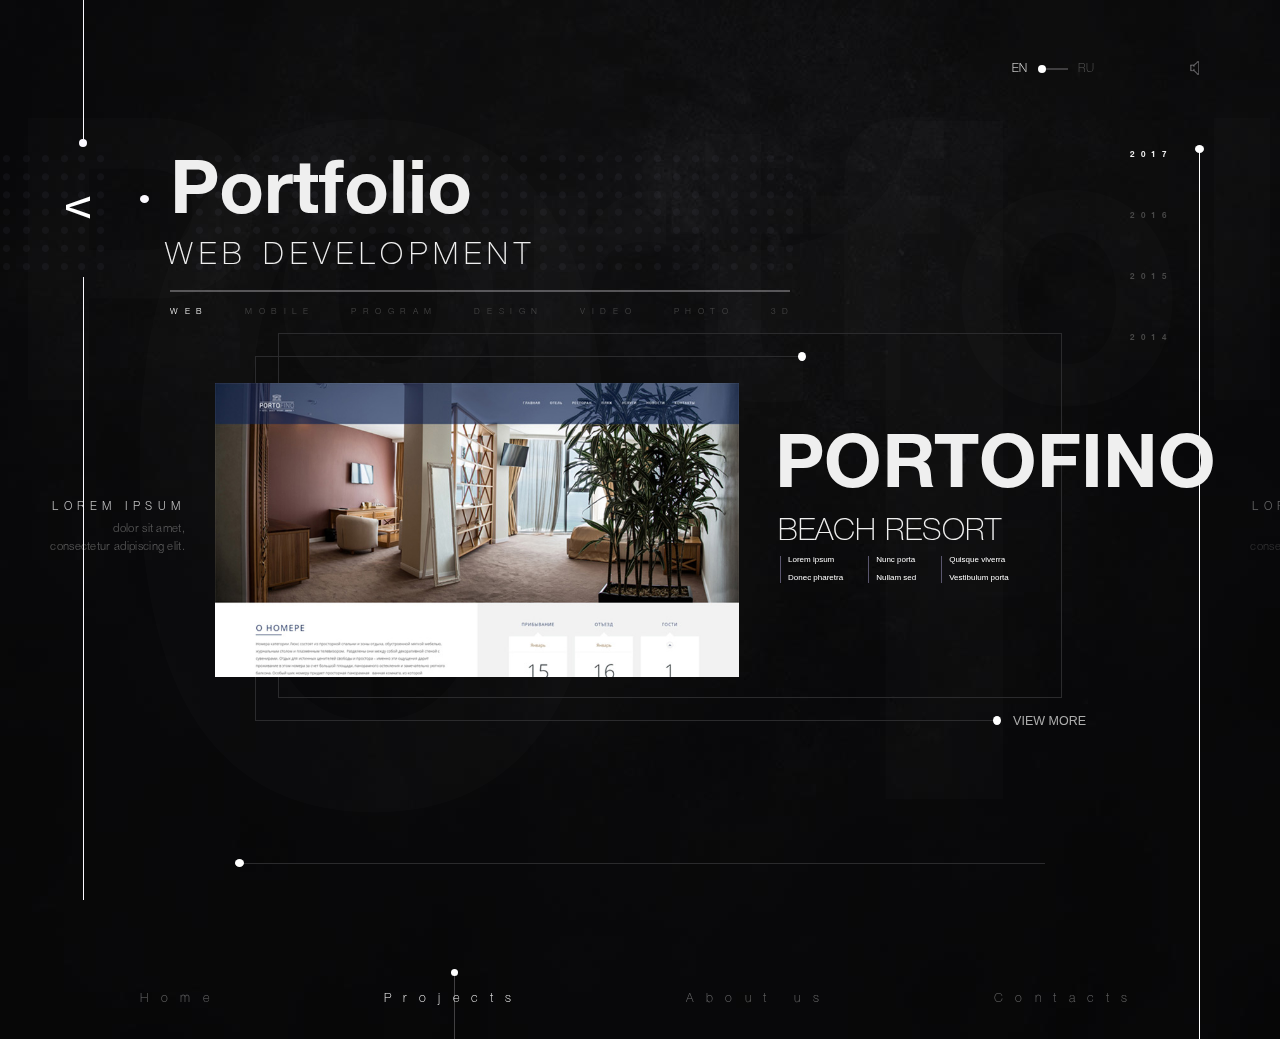
<file: index.html>
<!DOCTYPE html>
<html lang="ru">
  <head>
    <meta charset="utf-8">
    <title>Portofino
    </title>
  <link href="./css/common.css" rel="stylesheet"><link href="./css/index.css" rel="stylesheet"></head>
  <body class="page-index">
    <div class="wrapper">
<div class="portfolio">Portfolio</div>
<div class="back">
  <div class="back__line-top"></div>
  <div class="back__line-bottom"></div><a class="back__arrow" herf="javascript:;" onclick="window.history.go(-1); return false;"></a>
</div>
<div class="sort" data-{adasd}>
  <ul class="sort__list filters-group-wrap filter-options">
    <div class="sort__arr"></div>
    <li class="sort__item active"><a class="sort__link" href="javascript:;" data-group="2017" data-id="1">2017</a></li>
    <li class="sort__item"><a class="sort__link" href="javascript:;" data-group="2016">2016</a></li>
    <li class="sort__item"><a class="sort__link" href="javascript:;" data-group="2015">2015</a></li>
    <li class="sort__item"><a class="sort__link" href="javascript:;" data-group="2014">2014</a></li>
  </ul>
  <div class="sort__line"></div>
</div>
      <div class="content__huge-num" id="js-huge-num">01</div>
<!-- header-->
<header class="header">
  <div class="shell">
    <div class="container">
      <div class="stage">
        <div class="header__title">
          <h1 class="header__main-title">Portfolio</h1>
          <div class="header__subtitle">web development</div>
        </div>
        <nav class="nav" data-SCROLLBAR>
          <div class="nav__scrollbar">
            <div class="handle"></div>
          </div>
          <div class="nav__list owl-carousel"><a class="nav__item active" href="javascript:;" data-menuId="01" data-group="web">Web</a><a class="nav__item" href="javascript:;" data-menuId="02" data-group="mobile">mobile</a><a class="nav__item" href="javascript:;" data-menuId="03" data-group="program">program</a><a class="nav__item" href="javascript:;" data-menuId="04" data-group="design">design</a><a class="nav__item" href="javascript:;" data-menuId="05" data-group="video">video</a><a class="nav__item" href="javascript:;" data-menuId="06" data-group="photo">photo</a><a class="nav__item" href="javascript:;" data-menuId="07" data-group="3d">3d</a></div>
        </nav>
      </div>
    </div>
  </div>
</header>
<!-- eof header-->
<div class="user-block">
  <div class="shell">
    <div class="my-vision">
      <div class="my-vision__text">
         M<span>y</span>.</div>
      <div class="my-vision__text">V<span>i</span></div>
    </div>
    <div class="make-order">make order<i></i></div>
    <div class="switcher">
      <form class="lang">
        <input id="toggle" type="checkbox" name="optionsRadios" value="option1" checked="">
        <div class="pointer"></div>
        <label class="label" for="toggle"><i></i></label>
      </form>
    </div>
    <div class="sound">
      <div class="speaker"></div>
      <audio id="player">
        <source src="http://madperfect.com/audio/explosion.mp3" type="audio/mp3">
        <source src="http://madperfect.com/audio/explosion.ogg" type="audio/ogg">
      </audio>
    </div>
  </div>
</div>
<div class="content slider">
  <div class="shell">
    <div class="content__item-list">
      <div class="frame" id="main-slider">
        <ul class="clearfix">
          <li data-date-created="2017-06-29" data-groups="[&quot;web&quot;,&quot;mobile&quot;,&quot;2017&quot;]">
<div class="content__item animated">
  <div class="content__container">
    <aside class="aside">
      <div class="aside__content">
        <div class="aside__title">Lorem ipsum </div>
        <div class="aside__subtitle">dolor sit amet,</div>
        <div class="aside__subtitle">consectetur adipiscing elit.</div>
      </div>
    </aside>
    <div class="desc">
      <div class="desc__outer">
        <div class="desc__main-title">portofino</div>
        <div class="desc__subtitle">beach resort</div>
      </div>
      <ul class="desc__list split-list">
        <li class="desc__item"> Lorem ipsum</li>
        <li class="desc__item"> Donec pharetra</li>
        <li class="desc__item"> Nunc porta</li>
        <li class="desc__item"> Nullam sed</li>
        <li class="desc__item"> Quisque viverra </li>
        <li class="desc__item"> Vestibulum porta</li>
      </ul>
    </div><img class="content__image" src="images/item-image.jpg" alt="">
    <div class="desc__text">
       Lorem ipsum dolor sit amet, consectetur adipiscing elit. Nam euismod nulla vitae sem blandit, id interdum magna porttitor. 
      <div class="view-more__content">More Lorem ipsum dolor sit amet, consectetur adipiscing elit. Nam euismod nulla vitae sem blandit, id interdum magna porttitor. </div>
    </div>
    <div class="bordered"></div>
    <div class="bordered-arrowed">
      <div class="bordered-arrowed__top-line"></div>
      <div class="bordered-arrowed__bottom-line"></div><a class="content__more" href="https://upload256.github.io/portofino/product.html">view more</a>
    </div>
  </div>
</div>
<div class="view-more"> 
  <div class="view-more__title">view more</div>
</div>
          </li>
          <li data-date-created="2017-06-29" data-groups="[&quot;design&quot;,&quot;mobile&quot;,&quot;2017&quot;]">
<div class="content__item animated">
  <div class="content__container">
    <aside class="aside">
      <div class="aside__content">
        <div class="aside__title">Lorem ipsum </div>
        <div class="aside__subtitle">dolor sit amet,</div>
        <div class="aside__subtitle">consectetur adipiscing elit.</div>
      </div>
    </aside>
    <div class="desc">
      <div class="desc__outer">
        <div class="desc__main-title">portofino</div>
        <div class="desc__subtitle">beach resort</div>
      </div>
      <ul class="desc__list split-list">
        <li class="desc__item"> Lorem ipsum</li>
        <li class="desc__item"> Donec pharetra</li>
        <li class="desc__item"> Nunc porta</li>
        <li class="desc__item"> Nullam sed</li>
        <li class="desc__item"> Quisque viverra </li>
        <li class="desc__item"> Vestibulum porta</li>
      </ul>
    </div><img class="content__image" src="images/item-image.jpg" alt="">
    <div class="desc__text">
       Lorem ipsum dolor sit amet, consectetur adipiscing elit. Nam euismod nulla vitae sem blandit, id interdum magna porttitor. 
      <div class="view-more__content">More Lorem ipsum dolor sit amet, consectetur adipiscing elit. Nam euismod nulla vitae sem blandit, id interdum magna porttitor. </div>
    </div>
    <div class="bordered"></div>
    <div class="bordered-arrowed">
      <div class="bordered-arrowed__top-line"></div>
      <div class="bordered-arrowed__bottom-line"></div><a class="content__more" href="https://upload256.github.io/portofino/product.html">view more</a>
    </div>
  </div>
</div>
<div class="view-more"> 
  <div class="view-more__title">view more</div>
</div>
          </li>
          <li data-date-created="2017-06-29" data-groups="[&quot;program&quot;,&quot;photo&quot;,&quot;2017&quot;]">
<div class="content__item animated">
  <div class="content__container">
    <aside class="aside">
      <div class="aside__content">
        <div class="aside__title">Lorem ipsum </div>
        <div class="aside__subtitle">dolor sit amet,</div>
        <div class="aside__subtitle">consectetur adipiscing elit.</div>
      </div>
    </aside>
    <div class="desc">
      <div class="desc__outer">
        <div class="desc__main-title">portofino</div>
        <div class="desc__subtitle">beach resort</div>
      </div>
      <ul class="desc__list split-list">
        <li class="desc__item"> Lorem ipsum</li>
        <li class="desc__item"> Donec pharetra</li>
        <li class="desc__item"> Nunc porta</li>
        <li class="desc__item"> Nullam sed</li>
        <li class="desc__item"> Quisque viverra </li>
        <li class="desc__item"> Vestibulum porta</li>
      </ul>
    </div><img class="content__image" src="images/item-image.jpg" alt="">
    <div class="desc__text">
       Lorem ipsum dolor sit amet, consectetur adipiscing elit. Nam euismod nulla vitae sem blandit, id interdum magna porttitor. 
      <div class="view-more__content">More Lorem ipsum dolor sit amet, consectetur adipiscing elit. Nam euismod nulla vitae sem blandit, id interdum magna porttitor. </div>
    </div>
    <div class="bordered"></div>
    <div class="bordered-arrowed">
      <div class="bordered-arrowed__top-line"></div>
      <div class="bordered-arrowed__bottom-line"></div><a class="content__more" href="https://upload256.github.io/portofino/product.html">view more</a>
    </div>
  </div>
</div>
<div class="view-more"> 
  <div class="view-more__title">view more</div>
</div>
          </li>
          <li data-date-created="2017-06-29" data-groups="[&quot;mobile&quot;,&quot;design&quot;,&quot;2017&quot;]">
<div class="content__item animated">
  <div class="content__container">
    <aside class="aside">
      <div class="aside__content">
        <div class="aside__title">Lorem ipsum </div>
        <div class="aside__subtitle">dolor sit amet,</div>
        <div class="aside__subtitle">consectetur adipiscing elit.</div>
      </div>
    </aside>
    <div class="desc">
      <div class="desc__outer">
        <div class="desc__main-title">portofino</div>
        <div class="desc__subtitle">beach resort</div>
      </div>
      <ul class="desc__list split-list">
        <li class="desc__item"> Lorem ipsum</li>
        <li class="desc__item"> Donec pharetra</li>
        <li class="desc__item"> Nunc porta</li>
        <li class="desc__item"> Nullam sed</li>
        <li class="desc__item"> Quisque viverra </li>
        <li class="desc__item"> Vestibulum porta</li>
      </ul>
    </div><img class="content__image" src="images/item-image.jpg" alt="">
    <div class="desc__text">
       Lorem ipsum dolor sit amet, consectetur adipiscing elit. Nam euismod nulla vitae sem blandit, id interdum magna porttitor. 
      <div class="view-more__content">More Lorem ipsum dolor sit amet, consectetur adipiscing elit. Nam euismod nulla vitae sem blandit, id interdum magna porttitor. </div>
    </div>
    <div class="bordered"></div>
    <div class="bordered-arrowed">
      <div class="bordered-arrowed__top-line"></div>
      <div class="bordered-arrowed__bottom-line"></div><a class="content__more" href="https://upload256.github.io/portofino/product.html">view more</a>
    </div>
  </div>
</div>
<div class="view-more"> 
  <div class="view-more__title">view more</div>
</div>
          </li>
          <li data-date-created="2017-06-29" data-groups="[&quot;mobile&quot;,&quot;3d&quot;,&quot;2017&quot;]">
<div class="content__item animated">
  <div class="content__container">
    <aside class="aside">
      <div class="aside__content">
        <div class="aside__title">Lorem ipsum </div>
        <div class="aside__subtitle">dolor sit amet,</div>
        <div class="aside__subtitle">consectetur adipiscing elit.</div>
      </div>
    </aside>
    <div class="desc">
      <div class="desc__outer">
        <div class="desc__main-title">portofino</div>
        <div class="desc__subtitle">beach resort</div>
      </div>
      <ul class="desc__list split-list">
        <li class="desc__item"> Lorem ipsum</li>
        <li class="desc__item"> Donec pharetra</li>
        <li class="desc__item"> Nunc porta</li>
        <li class="desc__item"> Nullam sed</li>
        <li class="desc__item"> Quisque viverra </li>
        <li class="desc__item"> Vestibulum porta</li>
      </ul>
    </div><img class="content__image" src="images/item-image.jpg" alt="">
    <div class="desc__text">
       Lorem ipsum dolor sit amet, consectetur adipiscing elit. Nam euismod nulla vitae sem blandit, id interdum magna porttitor. 
      <div class="view-more__content">More Lorem ipsum dolor sit amet, consectetur adipiscing elit. Nam euismod nulla vitae sem blandit, id interdum magna porttitor. </div>
    </div>
    <div class="bordered"></div>
    <div class="bordered-arrowed">
      <div class="bordered-arrowed__top-line"></div>
      <div class="bordered-arrowed__bottom-line"></div><a class="content__more" href="https://upload256.github.io/portofino/product.html">view more</a>
    </div>
  </div>
</div>
<div class="view-more"> 
  <div class="view-more__title">view more</div>
</div>
          </li>
          <li data-date-created="2016-06-29" data-groups="[&quot;nature&quot;,&quot;design&quot;,&quot;2016&quot;]">
<div class="content__item animated">
  <div class="content__container">
    <aside class="aside">
      <div class="aside__content">
        <div class="aside__title">Lorem ipsum </div>
        <div class="aside__subtitle">dolor sit amet,</div>
        <div class="aside__subtitle">consectetur adipiscing elit.</div>
      </div>
    </aside>
    <div class="desc">
      <div class="desc__outer">
        <div class="desc__main-title">portofino</div>
        <div class="desc__subtitle">beach resort</div>
      </div>
      <ul class="desc__list split-list">
        <li class="desc__item"> Lorem ipsum</li>
        <li class="desc__item"> Donec pharetra</li>
        <li class="desc__item"> Nunc porta</li>
        <li class="desc__item"> Nullam sed</li>
        <li class="desc__item"> Quisque viverra </li>
        <li class="desc__item"> Vestibulum porta</li>
      </ul>
    </div><img class="content__image" src="images/item-image.jpg" alt="">
    <div class="desc__text">
       Lorem ipsum dolor sit amet, consectetur adipiscing elit. Nam euismod nulla vitae sem blandit, id interdum magna porttitor. 
      <div class="view-more__content">More Lorem ipsum dolor sit amet, consectetur adipiscing elit. Nam euismod nulla vitae sem blandit, id interdum magna porttitor. </div>
    </div>
    <div class="bordered"></div>
    <div class="bordered-arrowed">
      <div class="bordered-arrowed__top-line"></div>
      <div class="bordered-arrowed__bottom-line"></div><a class="content__more" href="https://upload256.github.io/portofino/product.html">view more</a>
    </div>
  </div>
</div>
<div class="view-more"> 
  <div class="view-more__title">view more</div>
</div>
          </li>
          <li data-date-created="2016-06-29" data-groups="[&quot;3d&quot;,&quot;program&quot;,&quot;2016&quot;]">
<div class="content__item animated">
  <div class="content__container">
    <aside class="aside">
      <div class="aside__content">
        <div class="aside__title">Lorem ipsum </div>
        <div class="aside__subtitle">dolor sit amet,</div>
        <div class="aside__subtitle">consectetur adipiscing elit.</div>
      </div>
    </aside>
    <div class="desc">
      <div class="desc__outer">
        <div class="desc__main-title">portofino</div>
        <div class="desc__subtitle">beach resort</div>
      </div>
      <ul class="desc__list split-list">
        <li class="desc__item"> Lorem ipsum</li>
        <li class="desc__item"> Donec pharetra</li>
        <li class="desc__item"> Nunc porta</li>
        <li class="desc__item"> Nullam sed</li>
        <li class="desc__item"> Quisque viverra </li>
        <li class="desc__item"> Vestibulum porta</li>
      </ul>
    </div><img class="content__image" src="images/item-image.jpg" alt="">
    <div class="desc__text">
       Lorem ipsum dolor sit amet, consectetur adipiscing elit. Nam euismod nulla vitae sem blandit, id interdum magna porttitor. 
      <div class="view-more__content">More Lorem ipsum dolor sit amet, consectetur adipiscing elit. Nam euismod nulla vitae sem blandit, id interdum magna porttitor. </div>
    </div>
    <div class="bordered"></div>
    <div class="bordered-arrowed">
      <div class="bordered-arrowed__top-line"></div>
      <div class="bordered-arrowed__bottom-line"></div><a class="content__more" href="https://upload256.github.io/portofino/product.html">view more</a>
    </div>
  </div>
</div>
<div class="view-more"> 
  <div class="view-more__title">view more</div>
</div>
          </li>
          <li data-date-created="2016-06-29" data-groups="[&quot;3d&quot;,&quot;mobile&quot;,&quot;2016&quot;]">
<div class="content__item animated">
  <div class="content__container">
    <aside class="aside">
      <div class="aside__content">
        <div class="aside__title">Lorem ipsum </div>
        <div class="aside__subtitle">dolor sit amet,</div>
        <div class="aside__subtitle">consectetur adipiscing elit.</div>
      </div>
    </aside>
    <div class="desc">
      <div class="desc__outer">
        <div class="desc__main-title">portofino</div>
        <div class="desc__subtitle">beach resort</div>
      </div>
      <ul class="desc__list split-list">
        <li class="desc__item"> Lorem ipsum</li>
        <li class="desc__item"> Donec pharetra</li>
        <li class="desc__item"> Nunc porta</li>
        <li class="desc__item"> Nullam sed</li>
        <li class="desc__item"> Quisque viverra </li>
        <li class="desc__item"> Vestibulum porta</li>
      </ul>
    </div><img class="content__image" src="images/item-image.jpg" alt="">
    <div class="desc__text">
       Lorem ipsum dolor sit amet, consectetur adipiscing elit. Nam euismod nulla vitae sem blandit, id interdum magna porttitor. 
      <div class="view-more__content">More Lorem ipsum dolor sit amet, consectetur adipiscing elit. Nam euismod nulla vitae sem blandit, id interdum magna porttitor. </div>
    </div>
    <div class="bordered"></div>
    <div class="bordered-arrowed">
      <div class="bordered-arrowed__top-line"></div>
      <div class="bordered-arrowed__bottom-line"></div><a class="content__more" href="https://upload256.github.io/portofino/product.html">view more</a>
    </div>
  </div>
</div>
<div class="view-more"> 
  <div class="view-more__title">view more</div>
</div>
          </li>
          <li data-date-created="2016-06-29" data-groups="[&quot;3d&quot;,&quot;mobile&quot;,&quot;2015&quot;]">
<div class="content__item animated">
  <div class="content__container">
    <aside class="aside">
      <div class="aside__content">
        <div class="aside__title">Lorem ipsum </div>
        <div class="aside__subtitle">dolor sit amet,</div>
        <div class="aside__subtitle">consectetur adipiscing elit.</div>
      </div>
    </aside>
    <div class="desc">
      <div class="desc__outer">
        <div class="desc__main-title">portofino</div>
        <div class="desc__subtitle">beach resort</div>
      </div>
      <ul class="desc__list split-list">
        <li class="desc__item"> Lorem ipsum</li>
        <li class="desc__item"> Donec pharetra</li>
        <li class="desc__item"> Nunc porta</li>
        <li class="desc__item"> Nullam sed</li>
        <li class="desc__item"> Quisque viverra </li>
        <li class="desc__item"> Vestibulum porta</li>
      </ul>
    </div><img class="content__image" src="images/item-image.jpg" alt="">
    <div class="desc__text">
       Lorem ipsum dolor sit amet, consectetur adipiscing elit. Nam euismod nulla vitae sem blandit, id interdum magna porttitor. 
      <div class="view-more__content">More Lorem ipsum dolor sit amet, consectetur adipiscing elit. Nam euismod nulla vitae sem blandit, id interdum magna porttitor. </div>
    </div>
    <div class="bordered"></div>
    <div class="bordered-arrowed">
      <div class="bordered-arrowed__top-line"></div>
      <div class="bordered-arrowed__bottom-line"></div><a class="content__more" href="https://upload256.github.io/portofino/product.html">view more</a>
    </div>
  </div>
</div>
<div class="view-more"> 
  <div class="view-more__title">view more</div>
</div>
          </li>
          <li data-date-created="2015-06-29" data-groups="[&quot;nature&quot;,&quot;3d&quot;,&quot;2015&quot;]">
<div class="content__item animated">
  <div class="content__container">
    <aside class="aside">
      <div class="aside__content">
        <div class="aside__title">Lorem ipsum </div>
        <div class="aside__subtitle">dolor sit amet,</div>
        <div class="aside__subtitle">consectetur adipiscing elit.</div>
      </div>
    </aside>
    <div class="desc">
      <div class="desc__outer">
        <div class="desc__main-title">portofino</div>
        <div class="desc__subtitle">beach resort</div>
      </div>
      <ul class="desc__list split-list">
        <li class="desc__item"> Lorem ipsum</li>
        <li class="desc__item"> Donec pharetra</li>
        <li class="desc__item"> Nunc porta</li>
        <li class="desc__item"> Nullam sed</li>
        <li class="desc__item"> Quisque viverra </li>
        <li class="desc__item"> Vestibulum porta</li>
      </ul>
    </div><img class="content__image" src="images/item-image.jpg" alt="">
    <div class="desc__text">
       Lorem ipsum dolor sit amet, consectetur adipiscing elit. Nam euismod nulla vitae sem blandit, id interdum magna porttitor. 
      <div class="view-more__content">More Lorem ipsum dolor sit amet, consectetur adipiscing elit. Nam euismod nulla vitae sem blandit, id interdum magna porttitor. </div>
    </div>
    <div class="bordered"></div>
    <div class="bordered-arrowed">
      <div class="bordered-arrowed__top-line"></div>
      <div class="bordered-arrowed__bottom-line"></div><a class="content__more" href="https://upload256.github.io/portofino/product.html">view more</a>
    </div>
  </div>
</div>
<div class="view-more"> 
  <div class="view-more__title">view more</div>
</div>
          </li>
          <li data-date-created="2015-06-29" data-groups="[&quot;mobile&quot;,&quot;3d&quot;,&quot;2015&quot;]">
<div class="content__item animated">
  <div class="content__container">
    <aside class="aside">
      <div class="aside__content">
        <div class="aside__title">Lorem ipsum </div>
        <div class="aside__subtitle">dolor sit amet,</div>
        <div class="aside__subtitle">consectetur adipiscing elit.</div>
      </div>
    </aside>
    <div class="desc">
      <div class="desc__outer">
        <div class="desc__main-title">portofino</div>
        <div class="desc__subtitle">beach resort</div>
      </div>
      <ul class="desc__list split-list">
        <li class="desc__item"> Lorem ipsum</li>
        <li class="desc__item"> Donec pharetra</li>
        <li class="desc__item"> Nunc porta</li>
        <li class="desc__item"> Nullam sed</li>
        <li class="desc__item"> Quisque viverra </li>
        <li class="desc__item"> Vestibulum porta</li>
      </ul>
    </div><img class="content__image" src="images/item-image.jpg" alt="">
    <div class="desc__text">
       Lorem ipsum dolor sit amet, consectetur adipiscing elit. Nam euismod nulla vitae sem blandit, id interdum magna porttitor. 
      <div class="view-more__content">More Lorem ipsum dolor sit amet, consectetur adipiscing elit. Nam euismod nulla vitae sem blandit, id interdum magna porttitor. </div>
    </div>
    <div class="bordered"></div>
    <div class="bordered-arrowed">
      <div class="bordered-arrowed__top-line"></div>
      <div class="bordered-arrowed__bottom-line"></div><a class="content__more" href="https://upload256.github.io/portofino/product.html">view more</a>
    </div>
  </div>
</div>
<div class="view-more"> 
  <div class="view-more__title">view more</div>
</div>
          </li>
        </ul>
      </div>
      <div class="scrollbar">
        <div class="handle">
          <div class="mousearea"></div>
        </div>
        <div class="scrollbar__count">
          <div class="scrollbar__curr">01</div>
          <div class="scrollbar__total">115</div>
        </div>
      </div>
    </div>
  </div>
</div>
<footer class="footer">
  <div class="shell">
    <div class="footer__balls"><i></i><i></i><i></i></div>
    <ul class="footer__menu">
      <li class="footer__item"> <a href="javascript:;">Home</a><i></i></li>
      <li class="footer__item active"> <a href="javascript:;">Projects </a><i></i></li>
      <li class="footer__item"> <a href="javascript:;">About us</a><i></i></li>
      <li class="footer__item"> <a href="javascript:;">Contacts</a><i></i></li>
    </ul>
  </div>
</footer>
    </div>
  <script type="text/javascript" src="js/common.js"></script><script type="text/javascript" src="js/index.js"></script></body>
</html>
</file>
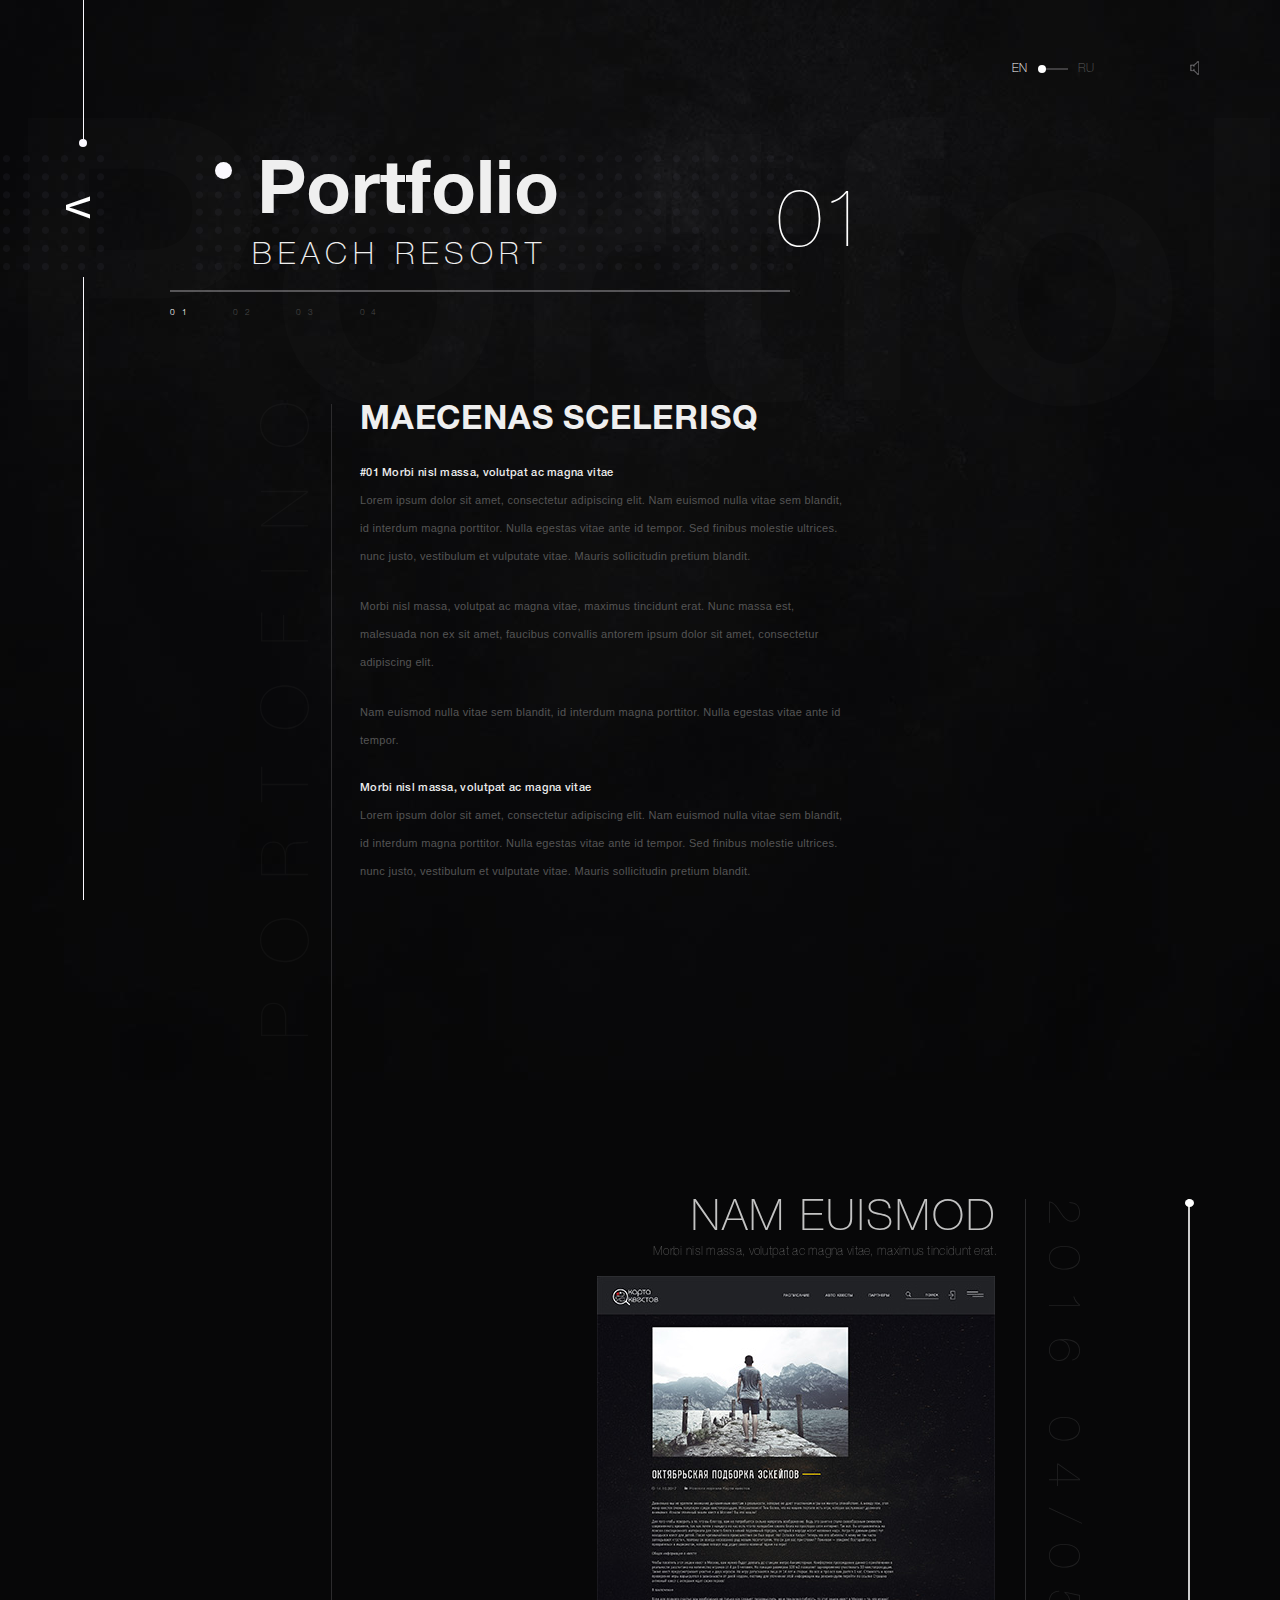
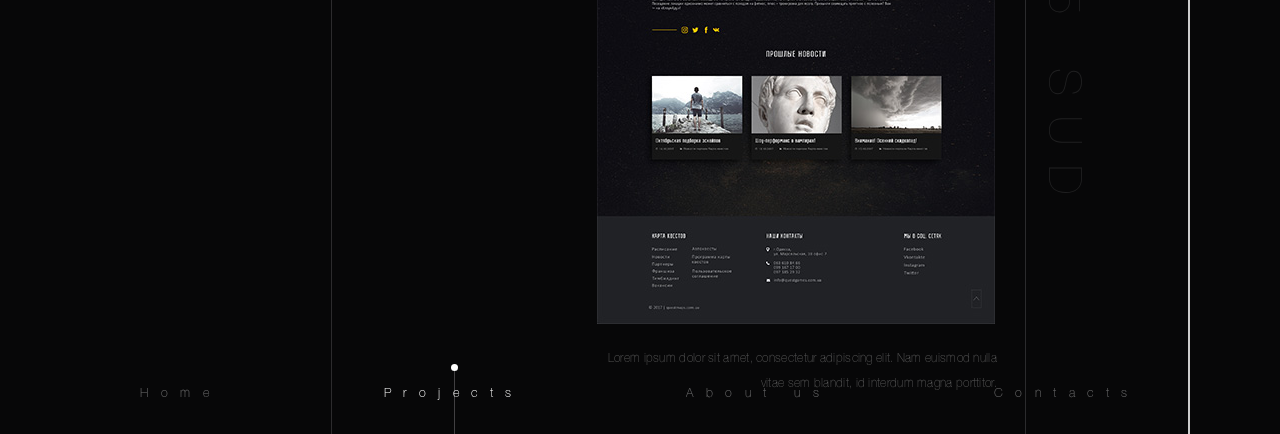
<file: product.html>
<!DOCTYPE html>
<html lang="ru">
  <head>
    <meta charset="utf-8">
    <title>Portofino Beach Resort
    </title>
  <link href="./css/common.css" rel="stylesheet"><link href="./css/product.css" rel="stylesheet"></head>
  <body class="page-product">
    <div class="wrapper">
<div class="portfolio">Portfolio</div>
<div class="back">
  <div class="back__line-top"></div>
  <div class="back__line-bottom"></div><a class="back__arrow" herf="javascript:;" onclick="window.history.go(-1); return false;"></a>
</div>
<!-- header-->
<header class="header">
  <div class="shell">
    <div class="container">
      <div class="stage">
        <div class="header__title">
          <h1 class="header__main-title">Portfolio</h1>
          <div class="header__subtitle">beach resort</div>
          <div class="header__tab-index" id="js-tab-index">01 </div>
        </div>
        <nav class="nav" data-SCROLLBAR>
          <div class="nav__scrollbar">
            <div class="handle"></div>
          </div>
          <div class="nav__list owl-carousel"><a class="nav__item active" href="#tab1" data-menuId="01">01</a><a class="nav__item" href="#tab2" data-menuId="02">02</a><a class="nav__item" href="#tab3" data-menuId="03">03</a><a class="nav__item" href="#tab4" data-menuId="04">04</a></div>
        </nav>
      </div>
    </div>
  </div>
  <div class="main-content">
    <div class="main__shell">
      <div class="block activated" id="tab01">
<div class="left-column-line"> 
  <div class="left-column-line__text">portofino</div>
</div>
<div class="tab-content">
  <div class="tab-content__title">Maecenas scelerisq </div>
  <div class="tab-content__subtitle">#01 Morbi nisl massa, volutpat ac magna vitae</div>
  <div class="tab-content__text">Lorem ipsum dolor sit amet, consectetur adipiscing elit. Nam euismod nulla vitae sem blandit, id interdum magna porttitor. Nulla egestas vitae ante id tempor. Sed finibus molestie ultrices.  nunc justo, vestibulum et vulputate vitae. Mauris sollicitudin pretium blandit. </div>
  <div class="tab-content__text">Morbi nisl massa, volutpat ac magna vitae, maximus tincidunt erat. Nunc massa est, malesuada non ex sit amet, faucibus convallis antorem ipsum dolor sit amet, consectetur adipiscing elit. </div>
  <div class="tab-content__text">Nam euismod nulla vitae sem blandit, id interdum magna porttitor. Nulla egestas vitae ante id tempor. </div>
  <div class="tab-content__subtitle">Morbi nisl massa, volutpat ac magna vitae</div>
  <div class="tab-content__text">Lorem ipsum dolor sit amet, consectetur adipiscing elit. Nam euismod nulla vitae sem blandit, id interdum magna porttitor. Nulla egestas vitae ante id tempor. Sed finibus molestie ultrices.  nunc justo, vestibulum et vulputate vitae. Mauris sollicitudin pretium blandit. </div>
</div>
      </div>
      <div class="block" id="tab02">
<div class="left-column-line"> 
  <div class="left-column-line__text">portofino</div>
</div>
<div class="tab-content">
  <div class="tab-content__title">Maecenas scelerisq</div>
  <div class="tab-content__subtitle">#02 Morbi nisl massa, volutpat ac magna vitae</div>
  <div class="tab-content__text">Lorem ipsum dolor sit amet, consectetur adipiscing elit. Nam euismod nulla vitae sem blandit, id interdum magna porttitor. Nulla egestas vitae ante id tempor. Sed finibus molestie ultrices.  nunc justo, vestibulum et vulputate vitae. Mauris sollicitudin pretium blandit. </div>
  <div class="tab-content__text">Morbi nisl massa, volutpat ac magna vitae, maximus tincidunt erat. Nunc massa est, malesuada non ex sit amet, faucibus convallis antorem ipsum dolor sit amet, consectetur adipiscing elit. </div>
  <div class="tab-content__text">Nam euismod nulla vitae sem blandit, id interdum magna porttitor. Nulla egestas vitae ante id tempor. </div>
  <div class="tab-content__subtitle">Morbi nisl massa, volutpat ac magna vitae</div>
  <div class="tab-content__text">Lorem ipsum dolor sit amet, consectetur adipiscing elit. Nam euismod nulla vitae sem blandit, id interdum magna porttitor. Nulla egestas vitae ante id tempor. Sed finibus molestie ultrices.  nunc justo, vestibulum et vulputate vitae. Mauris sollicitudin pretium blandit. </div>
</div>
      </div>
      <div class="block" id="tab03">
<div class="left-column-line"> 
  <div class="left-column-line__text">portofino</div>
</div>
<div class="tab-content">
  <div class="tab-content__title">Maecenas scelerisq</div>
  <div class="tab-content__subtitle">#03 Morbi nisl massa, volutpat ac magna vitae</div>
  <div class="tab-content__text">Lorem ipsum dolor sit amet, consectetur adipiscing elit. Nam euismod nulla vitae sem blandit, id interdum magna porttitor. Nulla egestas vitae ante id tempor. Sed finibus molestie ultrices.  nunc justo, vestibulum et vulputate vitae. Mauris sollicitudin pretium blandit. </div>
  <div class="tab-content__text">Morbi nisl massa, volutpat ac magna vitae, maximus tincidunt erat. Nunc massa est, malesuada non ex sit amet, faucibus convallis antorem ipsum dolor sit amet, consectetur adipiscing elit. </div>
  <div class="tab-content__text">Nam euismod nulla vitae sem blandit, id interdum magna porttitor. Nulla egestas vitae ante id tempor. </div>
  <div class="tab-content__subtitle">Morbi nisl massa, volutpat ac magna vitae</div>
  <div class="tab-content__text">Lorem ipsum dolor sit amet, consectetur adipiscing elit. Nam euismod nulla vitae sem blandit, id interdum magna porttitor. Nulla egestas vitae ante id tempor. Sed finibus molestie ultrices.  nunc justo, vestibulum et vulputate vitae. Mauris sollicitudin pretium blandit. </div>
</div>
      </div>
      <div class="block" id="tab04">
<div class="left-column-line"> 
  <div class="left-column-line__text">portofino</div>
</div>
<div class="tab-content">
  <div class="tab-content__title">Maecenas scelerisq</div>
  <div class="tab-content__subtitle">#04 Morbi nisl massa, volutpat ac magna vitae</div>
  <div class="tab-content__text">Lorem ipsum dolor sit amet, consectetur adipiscing elit. Nam euismod nulla vitae sem blandit, id interdum magna porttitor. Nulla egestas vitae ante id tempor. Sed finibus molestie ultrices.  nunc justo, vestibulum et vulputate vitae. Mauris sollicitudin pretium blandit. </div>
  <div class="tab-content__text">Morbi nisl massa, volutpat ac magna vitae, maximus tincidunt erat. Nunc massa est, malesuada non ex sit amet, faucibus convallis antorem ipsum dolor sit amet, consectetur adipiscing elit. </div>
  <div class="tab-content__text">Nam euismod nulla vitae sem blandit, id interdum magna porttitor. Nulla egestas vitae ante id tempor. </div>
  <div class="tab-content__subtitle">Morbi nisl massa, volutpat ac magna vitae</div>
  <div class="tab-content__text">Lorem ipsum dolor sit amet, consectetur adipiscing elit. Nam euismod nulla vitae sem blandit, id interdum magna porttitor. Nulla egestas vitae ante id tempor. Sed finibus molestie ultrices.  nunc justo, vestibulum et vulputate vitae. Mauris sollicitudin pretium blandit. </div>
</div>
      </div>
    </div>
  </div>
</header>
<!-- eof header-->
<div class="user-block">
  <div class="shell">
    <div class="my-vision">
      <div class="my-vision__text">
         M<span>y</span>.</div>
      <div class="my-vision__text">V<span>i</span></div>
    </div>
    <div class="make-order">make order<i></i></div>
    <div class="switcher">
      <form class="lang">
        <input id="toggle" type="checkbox" name="optionsRadios" value="option1" checked="">
        <div class="pointer"></div>
        <label class="label" for="toggle"><i></i></label>
      </form>
    </div>
    <div class="sound">
      <div class="speaker"></div>
      <audio id="player">
        <source src="https://s3-us-west-2.amazonaws.com/s.cdpn.io/15309/test.mp3" type="audio/mp3">
        <source src="https://s3-us-west-2.amazonaws.com/s.cdpn.io/15309/audio.ogg" type="audio/ogg">
      </audio>
    </div>
  </div>
</div>
<div class="secondary-content">
  <div class="shell">
    <div class="container frame" id="smart">
      <ul class="clearfix">
        <li class="secondary__item">
          <div class="secondary__essence">
            <div class="secondary__title">Nam euismod</div>
            <div class="secondary__subtitle">Morbi nisl massa, volutpat ac magna vitae, maximus tincidunt erat.</div>
            <picture class="secondary__image">
              <source srcset="images/secondary-image--tablet.jpg" media="(max-width: 1000px)"><img srcset="images/secondary-image.jpg" alt="My default image">
            </picture>
            <div class="secondary__text">Lorem ipsum dolor sit amet, consectetur adipiscing elit. Nam euismod nulla vitae sem blandit, id interdum magna porttitor. </div>
          </div>
          <div class="secondary__line"> 
            <div class="secondary__line-text">2016 04/05 sud</div>
          </div>
        </li>
        <li class="secondary__item">
          <div class="secondary__essence">
            <div class="secondary__title">Nam euismod</div>
            <div class="secondary__subtitle">Morbi nisl massa, volutpat ac magna vitae, maximus tincidunt erat.</div>
            <picture class="secondary__image">
              <source srcset="images/secondary-image--tablet2.jpg" media="(max-width: 1000px)"><img srcset="images/secondary-image.jpg" alt="My default image">
            </picture>
            <div class="secondary__text">Lorem ipsum dolor sit amet, consectetur adipiscing elit. Nam euismod nulla vitae sem blandit, id interdum magna porttitor. </div>
          </div>
          <div class="secondary__line"> 
            <div class="secondary__line-text">2016 04/05 sud</div>
          </div>
        </li>
        <li class="secondary__item">
          <div class="secondary__essence">
            <div class="secondary__title">Nam euismod</div>
            <div class="secondary__subtitle">Morbi nisl massa, volutpat ac magna vitae, maximus tincidunt erat.</div>
            <picture class="secondary__image">
              <source srcset="images/secondary-image--tablet.jpg" media="(max-width: 1000px)"><img srcset="images/secondary-image.jpg" alt="My default image">
            </picture>
            <div class="secondary__text">Lorem ipsum dolor sit amet, consectetur adipiscing elit. Nam euismod nulla vitae sem blandit, id interdum magna porttitor. </div>
          </div>
          <div class="secondary__line"> 
            <div class="secondary__line-text">2016 04/05 sud</div>
          </div>
        </li>
      </ul>
    </div>
    <div class="scrollbar">
      <div class="handle"></div>
      <div class="handle-fake"></div>
    </div>
  </div>
</div>
<footer class="footer">
  <div class="shell">
    <div class="footer__balls"><i></i><i></i><i></i></div>
    <ul class="footer__menu">
      <li class="footer__item"> <a href="javascript:;">Home</a><i></i></li>
      <li class="footer__item active"> <a href="javascript:;">Projects </a><i></i></li>
      <li class="footer__item"> <a href="javascript:;">About us</a><i></i></li>
      <li class="footer__item"> <a href="javascript:;">Contacts</a><i></i></li>
    </ul>
  </div>
</footer>
    </div>
  <script type="text/javascript" src="js/common.js"></script><script type="text/javascript" src="js/product.js"></script></body>
</html>
</file>
<file: css/index.css>
.owl-carousel{display:none;width:100%;-webkit-tap-highlight-color:transparent;position:relative;z-index:1}.owl-carousel .owl-stage{position:relative;-ms-touch-action:pan-Y}.owl-carousel .owl-stage:after{content:".";display:block;clear:both;visibility:hidden;line-height:0;height:0}.owl-carousel .owl-stage-outer{position:relative;overflow:hidden;-webkit-transform:translateZ(0)}.owl-carousel .owl-item{position:relative;min-height:1px;float:left;-webkit-backface-visibility:hidden;-webkit-tap-highlight-color:transparent;-webkit-touch-callout:none}.owl-carousel .owl-item img{display:block;width:100%;-webkit-transform-style:preserve-3d}.owl-carousel .owl-dots.disabled,.owl-carousel .owl-nav.disabled{display:none}.owl-carousel .owl-dot,.owl-carousel .owl-nav .owl-next,.owl-carousel .owl-nav .owl-prev{cursor:pointer;cursor:hand;-webkit-user-select:none;-moz-user-select:none;-ms-user-select:none;user-select:none}.owl-carousel.owl-loaded{display:block}.owl-carousel.owl-loading{opacity:0;display:block}.owl-carousel.owl-hidden{opacity:0}.owl-carousel.owl-refresh .owl-item{visibility:hidden}.owl-carousel.owl-drag .owl-item{-webkit-user-select:none;-moz-user-select:none;-ms-user-select:none;user-select:none}.owl-carousel.owl-grab{cursor:move;cursor:grab}.owl-carousel.owl-rtl{direction:rtl}.owl-carousel.owl-rtl .owl-item{float:right}.no-js .owl-carousel{display:block}.owl-carousel .animated{-webkit-animation-duration:1s;animation-duration:1s;-webkit-animation-fill-mode:both;animation-fill-mode:both}.owl-carousel .owl-animated-in{z-index:0}.owl-carousel .owl-animated-out{z-index:1}.owl-carousel .fadeOut{-webkit-animation-name:a;animation-name:a}@-webkit-keyframes a{0%{opacity:1}to{opacity:0}}@keyframes a{0%{opacity:1}to{opacity:0}}.owl-height{transition:height .5s ease-in-out}.owl-carousel .owl-item .owl-lazy{opacity:0;transition:opacity .4s ease}.owl-carousel .owl-item img.owl-lazy{-webkit-transform-style:preserve-3d;transform-style:preserve-3d}.owl-carousel .owl-video-wrapper{position:relative;height:100%;background:#000}.owl-carousel .owl-video-play-icon{position:absolute;height:80px;width:80px;left:50%;top:50%;margin-left:-40px;margin-top:-40px;background:url(images/owl.video.play.png) no-repeat;cursor:pointer;z-index:1;-webkit-backface-visibility:hidden;transition:-webkit-transform .1s ease;transition:transform .1s ease}.owl-carousel .owl-video-play-icon:hover{-webkit-transform:scale(1.3);transform:scale(1.3)}.owl-carousel .owl-video-playing .owl-video-play-icon,.owl-carousel .owl-video-playing .owl-video-tn{display:none}.owl-carousel .owl-video-tn{opacity:0;height:100%;background-position:50%;background-repeat:no-repeat;background-size:contain;transition:opacity .4s ease}.owl-carousel .owl-video-frame{position:relative;z-index:1;height:100%;width:100%}*,:after,:before{box-sizing:border-box}html{height:100%}body,html{font-size:16px;line-height:1}body{color:#fff;font-family:HelveticaNeueCyr-Regular,sans-serif;margin:0;min-height:100%;padding:0;position:relative;background:#070708 url(../images/bg.jpg) top;background-repeat:no-repeat}img{height:auto;max-width:100%}blockquote{margin:0}button{background:transparent;border:none;outline:none;padding:0}ul{list-style:none;padding:0}h1,h2,h3,h4,h5,h6,p,ul{margin:0}figure,img{margin:0;padding:0}svg{height:8em;width:100%}@font-face{font-family:HelveticaNeueCyr-Bold;src:url(../fonts/HelveticaNeueCyr-Bold.eot);src:local("\263A"),url([data-uri]) format("woff"),url([data-uri]) format("truetype"),url(../images/HelveticaNeueCyr-Bold.svg) format("svg");font-weight:400;font-style:normal}@font-face{font-family:HelveticaNeueCyr-Light;src:url(../fonts/HelveticaNeueCyr-Light.eot);src:local("\263A"),url([data-uri]) format("woff"),url([data-uri]) format("truetype"),url(../images/HelveticaNeueCyr-Light.svg) format("svg");font-weight:400;font-style:normal}@font-face{font-family:HelveticaNeueCyr-Medium;src:url(../fonts/HelveticaNeueCyr-Medium.eot);src:local("\263A"),url([data-uri]) format("woff"),url([data-uri]) format("truetype"),url(../images/HelveticaNeueCyr-Medium.svg) format("svg");font-weight:400;font-style:normal}@font-face{font-family:HelveticaNeueCyr-Thin;src:url(../fonts/HelveticaNeueCyr-Thin.eot);src:local("\263A"),url([data-uri]) format("woff"),url([data-uri]) format("truetype"),url(../images/HelveticaNeueCyr-Thin.svg) format("svg");font-weight:400;font-style:normal}body.page-index .wrapper{min-width:320px;max-width:1920px;padding-bottom:165px;overflow:hidden}@media only screen and (min-width:1001px){body.page-index .wrapper{width:auto}}@media screen and (max-width:1199px){.main{padding-bottom:150px}}.portfolio{font:700 normal 396px/396px HelveticaNeueCyr-Bold,sans-serif;opacity:.01;color:#fff;letter-spacing:3px;text-align:center;position:absolute;overflow:hidden;top:100px;max-width:100%;left:50%;transform:translateX(-50%);z-index:-1}@media only screen and (max-width:1000px){.portfolio{display:none}}.back{width:110px;position:fixed;padding-left:83px;height:100%;z-index:30;overflow:hidden}@media screen and (max-width:1000px){.back{display:none}}.back__line-top{width:1px;height:143px;background-color:#fbf9ff;position:relative}.back__line-top:before{content:"";width:8px;height:8px;bottom:-4px;left:-4px;border-radius:50%}.back__line-bottom,.back__line-top:before{position:absolute;background-color:#fbf9ff}.back__line-bottom{top:277px;width:1px;bottom:0}.back__arrow{display:block;position:absolute;top:145px;left:0;width:110px;height:130px;background:url(../images/bg-back-dots.png) no-repeat;background-position:right 5px top 10px;cursor:pointer;user-select:none;transition:.6s ease-out}.back__arrow:hover:before{color:#e6b501}.back__arrow:before{content:"v";font-size:45px;position:absolute;top:40px;left:70px;color:#fff;transform:rotate(90deg);transition:.4s ease-out}.sort{position:absolute;overflow:hidden;padding-top:145px;top:0;right:0;width:150px;height:100%}@media screen and (max-width:1000px){.sort{display:none}}.sort__list{z-index:22;position:relative}.sort__item.active .sort__link{color:#efefef}.sort__link{display:block;font:700 normal 8px/21.05px HelveticaNeueCyr-Bold,sans-serif;color:#484848;padding-bottom:40px;text-transform:uppercase;letter-spacing:6.59px;transition:.3s ease-out;text-decoration:none}.sort__link:hover{color:#efefef}.sort__line{top:150px;right:80px;width:1px;height:938px}.sort__arr,.sort__line{position:absolute;background-color:#fff}.sort__arr{right:76px;width:9px;height:8px;border-radius:50%;transition:.3s ease-out}.user-block{position:absolute;top:0;right:0;width:300px;height:145px;z-index:1}@media only screen and (max-width:1000px){.user-block{width:100%}}.user-block .shell:after{content:"";display:table;clear:both}@media only screen and (max-width:1000px){.user-block .shell{padding-left:36px;padding-right:36px}}.user-block .my-vision{float:left;width:150px;height:144px;font-size:0}@media only screen and (min-width:1001px){.user-block .my-vision{display:none}}.user-block .my-vision__text{display:inline-block;font:400 normal 37px/144px HelveticaNeueCyr-Regular,sans-serif;color:#fff;text-transform:uppercase;letter-spacing:5px}.user-block .my-vision__text span{font:100 normal 37px/144px HelveticaNeueCyr-Regular,sans-serif;color:#8c8c8c;letter-spacing:5px;text-transform:lowercase}.user-block .make-order{width:360px;text-align:center;position:absolute;left:50%;top:50px;transform:translateX(-50%);font:300 normal 37px/37px HelveticaNeueCyr-Light,sans-serif;color:#bbb;letter-spacing:8px;text-transform:uppercase}@media screen and (min-width:1001px){.user-block .make-order{display:none}}.user-block .make-order i{position:absolute;width:17px;height:36px;left:50%;top:-50px;z-index:-1;transition:.3s ease-out;transform:translateX(-50%)}.user-block .make-order i:after,.user-block .make-order i:before{content:"";position:absolute}.user-block .make-order i:before{height:28px;width:3px;background:#414042}.user-block .make-order i:after{width:17px;height:17px;border-radius:50%;background:#fff;left:1px;top:20px}.lang{width:150px;height:144px;display:block;position:relative}@media only screen and (min-width:1001px){.lang{float:left}}@media only screen and (max-width:1000px){.lang{float:right}}.lang .label{width:150px;height:50px;position:absolute;left:50%;top:48%;transform:translate(-50%,-50%);cursor:pointer}.lang #toggle{visibility:hidden}.lang #toggle~label i{display:block;background:#727174;height:3px;width:30px;position:absolute;left:50%;top:50%;transform:translate(-50%,-50%);cursor:pointer}@media only screen and (min-width:1001px){.lang #toggle~label i{height:1px;width:26px}}.lang #toggle~label i:after,.lang #toggle~label i:before{font:300 normal 12px/12px HelveticaNeueCyr-Thin,sans-serif;color:#5e5e5e;position:absolute}@media only screen and (max-width:1000px){.lang #toggle~label i:after,.lang #toggle~label i:before{font:300 normal 37px/37px HelveticaNeueCyr-Thin,sans-serif}}.lang #toggle~label i:before{content:"EN";left:-58px;top:-14px}@media only screen and (min-width:1001px){.lang #toggle~label i:before{left:-30px;top:-6px}}.lang #toggle~label i:after{content:"RU";left:38px;top:-14px}@media only screen and (min-width:1001px){.lang #toggle~label i:after{left:36px;top:-6px}}.lang #toggle~div.pointer:before{content:"";position:absolute;width:17px;height:17px;border-radius:50%;background:#fff;top:65px;left:81px;z-index:1;transition:all .25s ease-out}@media only screen and (min-width:1001px){.lang #toggle~div.pointer:before{width:8px;height:8px}}.lang #toggle:checked~div.pointer:before{content:"";top:65px;left:58px}@media only screen and (max-width:1000px){.lang #toggle:checked~div.pointer:before{top:61px}}.lang #toggle:checked~label i:before{color:#fff}@media only screen and (min-width:1001px){.lang #toggle:checked~label i:before{font:300 normal 12px/12px HelveticaNeueCyr-Thin,sans-serif}}@media only screen and (max-width:1000px){.lang #toggle:checked~label i:before{font:500 normal 37px/37px HelveticaNeueCyr-Medium,sans-serif}}.lang #toggle:not(:checked)~label i:after{color:#fff}@media only screen and (min-width:1001px){.lang #toggle:not(:checked)~label i:after{font:300 normal 12px/12px HelveticaNeueCyr-Thin,sans-serif}}@media only screen and (max-width:1000px){.lang #toggle:not(:checked)~label i:after{font:500 normal 37px/37px HelveticaNeueCyr-Medium,sans-serif}}.sound{width:90px;height:75px;float:right;position:relative}@media only screen and (max-width:1000px){.sound{display:none}}#player{height:0;width:0}.speaker{background:url("[data-uri]");background-repeat:no-repeat;width:9px;height:14px;position:absolute;bottom:0;left:0;cursor:pointer}.header{margin-top:145px;padding-top:15px;margin-left:170px;background:url(../images/bg-header-dots.png) no-repeat;background-position:left 25px top 10px}@media only screen and (max-width:1000px){.header{background:url(../images/bg-header-dots--tablet.png) no-repeat;background-position:left 87px top 5px;margin-left:0;margin-top:155px}}.header .shell{margin:0 auto}@media only screen and (min-width:1001px){.header .shell{max-width:1920px}}@media only screen and (max-width:1000px){.header__title{margin-left:87px}}.header__main-title{font:600 normal 74px/69px HelveticaNeueCyr-Bold,sans-serif;color:#efefef;position:relative}@media screen and (min-width:1001px){.header__main-title{margin-bottom:8px}}@media screen and (max-width:1000px){.header__main-title{font:600 normal 112px/112px HelveticaNeueCyr-Bold,sans-serif;left:-7px}}.header__main-title:before{content:"";position:absolute;left:-30px;top:50%;width:9px;height:8px;border-radius:50%;background-color:#fbf9ff}.header__subtitle{font:300 normal 31px/38px HelveticaNeueCyr-Thin,sans-serif;color:#efefef;text-transform:uppercase;letter-spacing:6px;padding-bottom:15px;margin-bottom:12px;position:relative;left:-5px;width:calc(100% + 5px)}@media screen and (max-width:1000px){.header__subtitle{font:300 normal 46px/59px HelveticaNeueCyr-Thin,sans-serif;left:0}}.nav{position:relative}@media only screen and (min-width:1001px){.nav{max-width:625px}}@media only screen and (min-width:1001px){.nav__scrollbar{display:none}}.nav:before{content:"";position:absolute;top:-12px;left:0;right:0;height:2px;max-width:620px;background-color:rgba(252,250,255,.3)}@media only screen and (max-width:1000px){.nav:before{display:none}}@media only screen and (min-width:1001px){.nav__list{-ms-flex-wrap:wrap;flex-wrap:wrap;-webkit-box-pack:center;-ms-flex-pack:center;justify-content:center;display:-webkit-box;display:-ms-flexbox;display:flex;justify-content:space-between}}.nav__item{display:block;text-transform:uppercase;letter-spacing:6.59px;cursor:pointer;user-select:none;font:300 normal 8.33px/21px HelveticaNeueCyr-Light,sans-serif;color:#484848;text-decoration:none;transition:.3s ease-out}@media only screen and (max-width:1000px){.nav__item{text-align:center;padding-top:35px;padding-bottom:35px;font:300 normal 29px/21px HelveticaNeueCyr-Light,sans-serif;color:#484848}}.nav__item:hover{color:#fff}@media only screen and (max-width:1000px){.nav__item:hover{color:#fff}}.nav__item.active{color:#fff}@media only screen and (max-width:1000px){.nav .owl-item.center .nav__item,.nav__item.active{font:500 normal 29px/21px HelveticaNeueCyr-Medium,sans-serif}.nav .owl-item.center .nav__item{color:#fff}.nav .owl-item .nav__item[data-menuId="01"]{width:160px!important}.nav .owl-item .nav__item[data-menuId="02"]{width:220px!important}.nav .owl-item .nav__item[data-menuId="03"]{width:270px!important}.nav .owl-item .nav__item[data-menuId="04"]{width:220px!important}.nav .owl-item .nav__item[data-menuId="05"]{width:195px!important}.nav .owl-item .nav__item[data-menuId="06"]{width:210px!important}.nav .owl-item .nav__item[data-menuId="07"]{width:130px!important}.nav__scrollbar{width:100%;margin:0 auto;height:3px;background:#2b2b2d;line-height:0}.nav__scrollbar .handle{width:17px;height:17px;border-radius:50%;background:#fff;cursor:pointer;position:absolute;left:50%;transform:translateX(-50%);top:-8px}}.content__item-list{position:relative;margin:10px 0}.slider .frame{margin-bottom:130px;overflow:hidden}@media only screen and (min-width:1001px){.slider .frame{height:1000px;line-height:1000px;height:400px;line-height:400px}}.slider .frame>ul{list-style:none;margin:0;padding:0;height:100%;font-size:50px}.slider .frame>ul>li{float:left;width:227px;height:100%;padding:0;color:#ddd;text-align:center;cursor:pointer;opacity:.5}@media only screen and (min-width:1001px){.slider .frame>ul>li{width:1200px;max-width:100%}}@media only screen and (max-width:1000px){.slider .frame>ul>li{width:826px;transition:.6s ease-out;opacity:0}}.slider .frame>ul>li.active{color:#fff;opacity:1}.slider .scrollbar{width:810px;margin:0 auto;height:1px;background:#2b2b2d;line-height:0}.slider .scrollbar .handle{width:9px;height:8px;border-radius:50%;background:#fff;cursor:pointer;position:relative;top:-4px}.slider .scrollbar .handle .mousearea{position:absolute;top:-9px;left:0;width:100%;height:20px}.slider .scrollbar__count{padding-top:20px}.slider .scrollbar__count:after{content:"";display:table;clear:both}@media only screen and (min-width:1001px){.slider .scrollbar__count{display:none}}.slider .scrollbar__curr,.slider .scrollbar__total{font:300 normal 29px/21px HelveticaNeueCyr-Regular,sans-serif;color:#707070}.slider .scrollbar__curr{color:#fff;float:left}.slider .scrollbar__total{float:right}.frame>ul>li.active .content__item.animated:hover .bordered-arrowed__top-line{width:750px}.frame>ul>li.active .content__item.animated:hover .bordered-arrowed__bottom-line{width:720px}.view-more{border-top:3px solid #6e6d70;height:120px;transition:.3s ease-out}.view-more:hover{background:hsla(0,0%,100%,.05)}.view-more:hover .view-more__title{color:#fff}.view-more__title{font:400 normal 29px/120px HelveticaNeueCyr-Regular,sans-serif;color:#707070;width:300px;margin:0 auto;text-transform:uppercase;letter-spacing:4px;transition:.3s ease-out}.view-more__content{display:none;font:400 normal 29px/29px HelveticaNeueCyr-Regular,sans-serif;color:#707070}.desc{float:right;width:500px;text-align:left;padding-top:90px;position:relative;z-index:2}@media only screen and (min-width:1001px){.desc{padding-left:40px}}@media only screen and (max-width:1000px){.desc{float:left}}.desc__main-title{font:700 normal 74px/90px HelveticaNeueCyr-Bold,sans-serif;left:-5px}.desc__main-title,.desc__subtitle{color:#efefef;text-transform:uppercase;position:relative}.desc__subtitle{font:300 normal 31px/38px HelveticaNeueCyr-Thin,sans-serif;left:-2px}@media only screen and (max-width:1000px){.desc__list{display:none}}.desc__list.split-list ul{margin-right:25px;padding-left:8px;float:left;position:relative}.desc__list.split-list ul:before{content:"";position:absolute;width:1px;background-color:#5a566e;left:0;top:5px;bottom:5px}.desc__item,.desc__item span{font:400 normal 8px/18.25px HelveticaNeueCyr-Regular,sans-serif}.desc__item span{display:block;color:#b0b0b0}.desc__text{padding-top:40px;float:left;width:100%;text-align:left;font:400 normal 25px/58px HelveticaNeueCyr-Regular,sans-serif;color:#848484;letter-spacing:.63px}@media only screen and (min-width:1001px){.desc__text{display:none}}.content{position:relative;z-index:11}.content__container{position:relative;height:100%}.content__container:after{content:"";display:table;clear:both}.content__item{height:100%;margin-bottom:40px}.content__image{float:left;display:block;margin-top:50px;width:524px;height:294px;z-index:10;position:relative}@media only screen and (max-width:1000px){.content__image{width:827px;height:463px}}.content__more{position:absolute;bottom:-9px;right:-85px;font:400 normal 12.5px/18.25px HelveticaNeueCyr-Regular,sans-serif;color:#adadad;text-decoration:none;text-transform:uppercase;display:block;transition:.3s ease-out;z-index:2}.content__more:hover{color:#e6b501}.content__huge-num{position:fixed;top:260px;left:50%;transform:translateX(-50%);font:500 normal 963px/575px HelveticaNeueCyr-Medium,sans-serif;color:#fff;opacity:.015}@media only screen and (max-width:1000px){.content__huge-num{display:none}}.bordered{border:1px solid #2b2b2d;width:784px;height:365px;position:absolute;top:0;left:238px;z-index:-1}@media only screen and (max-width:1000px){.bordered{display:none}}.bordered-arrowed{border:0;border-left:1px solid #2b2b2d;width:746px;height:365px;left:215px;top:23px;position:relative;z-index:1}@media only screen and (max-width:1000px){.bordered-arrowed{display:none}}.bordered-arrowed__bottom-line,.bordered-arrowed__top-line{position:absolute;background:#2b2b2d;height:1px;left:0}.bordered-arrowed__bottom-line:before,.bordered-arrowed__top-line:before{content:"";position:absolute;right:0;width:8px;height:9px;background:#fff;border-radius:50%}.bordered-arrowed__top-line{transition:1.7s ease-out;width:550px;top:-4}.bordered-arrowed__top-line:before{top:-4px}.bordered-arrowed__bottom-line{transition:.7s ease-out;width:745px;bottom:0}.bordered-arrowed__bottom-line:before{bottom:-4px}.aside{text-align:right;float:left;width:175px;height:51px;padding-right:30px;padding-top:165px;position:relative;height:100%}@media only screen and (max-width:1000px){.aside{display:none}}.aside__title{color:#c1c1c1;letter-spacing:5.24px;text-transform:uppercase;margin-bottom:4px}.aside__subtitle,.aside__title{font:300 normal 11.32px/18px HelveticaNeueCyr-Light,sans-serif}.aside__subtitle{color:#5d5d5d;letter-spacing:.31px}.footer{width:100%;position:absolute;bottom:0}.footer__balls{position:relative;width:100px;height:60px;margin:0 auto}@media only screen and (min-width:1001px){.footer__balls{display:none}}.footer__balls i{position:absolute;width:17px;height:17px;background:#fff;border-radius:50%}.footer__balls i:first-child{top:0;left:0}.footer__balls i:nth-child(2){bottom:0;left:50%;transform:translateX(-50%);height:60px;width:3px;background:#6b6a6c}.footer__balls i:nth-child(2):before{content:"";position:absolute;top:0;left:50%;transform:translateX(-50%);width:17px;height:17px;background:#fff;border-radius:50%}.footer__balls i:last-child{top:0;right:0}.footer .shell{max-width:1000px;margin:0 auto}.footer__menu{-ms-flex-wrap:wrap;flex-wrap:wrap;-webkit-box-pack:center;-ms-flex-pack:center;justify-content:center;display:-webkit-box;display:-ms-flexbox;display:flex;justify-content:space-between}@media only screen and (max-width:1000px){.footer__menu{display:none}}.footer__item{position:relative;overflow:hidden}.footer__item.active a{color:#fff}.footer__item.active a:hover+i{transform:translateY(60%)}.footer__item.active i{position:absolute;width:7px;height:70px;left:50%;bottom:0;z-index:-1;transition:.3s ease-out;transform:translateY(0)}.footer__item.active i:after,.footer__item.active i:before{content:"";position:absolute}.footer__item.active i:before{height:70px;width:1px;background:#414042}.footer__item.active i:after{width:7px;height:7px;border-radius:50%;background:#fff;left:-3px}.footer__item a{display:block;font:400 normal 12.5px/80px HelveticaNeueCyr-Thin,sans-serif;color:hsla(0,0%,100%,.4);text-decoration:none;transition:.3s ease-out;letter-spacing:12.5px}.footer__item a:hover{color:#fff}.footer__item a:hover+i{transform:translateY(70%)}.footer__item i{position:absolute;width:7px;height:70px;left:50%;bottom:0;z-index:-1;transition:.3s ease-out;transform:translateY(100%)}.footer__item i:after,.footer__item i:before{content:"";position:absolute}.footer__item i:before{height:70px;width:1px;background:#414042}.footer__item i:after{width:7px;height:7px;border-radius:50%;background:#fff;left:-3px}
</file>
<file: css/common.css>
.ui-helper-hidden{display:none}.ui-helper-hidden-accessible{border:0;clip:rect(0 0 0 0);height:1px;margin:-1px;overflow:hidden;padding:0;position:absolute;width:1px}.ui-helper-reset{margin:0;padding:0;border:0;outline:0;line-height:1.3;text-decoration:none;font-size:100%;list-style:none}.ui-helper-clearfix:after,.ui-helper-clearfix:before{content:"";display:table;border-collapse:collapse}.ui-helper-clearfix:after{clear:both}.ui-helper-zfix{width:100%;height:100%;top:0;left:0;position:absolute;opacity:0;filter:Alpha(Opacity=0)}.ui-front{z-index:3}.ui-state-disabled{cursor:default!important;pointer-events:none}.ui-icon{display:inline-block;vertical-align:middle;margin-top:-.25em;position:relative;text-indent:-99999px;overflow:hidden;background-repeat:no-repeat}.ui-widget-icon-block{left:50%;margin-left:-8px;display:block}.ui-widget-overlay{position:fixed;top:0;left:0;width:100%;height:100%}.ui-draggable-handle{-ms-touch-action:none;touch-action:none}.ui-resizable{position:relative}.ui-resizable-handle{position:absolute;font-size:.1px;display:block;-ms-touch-action:none;touch-action:none}.ui-resizable-autohide .ui-resizable-handle,.ui-resizable-disabled .ui-resizable-handle{display:none}.ui-resizable-n{cursor:n-resize;height:7px;width:100%;top:-5px;left:0}.ui-resizable-s{cursor:s-resize;height:7px;width:100%;bottom:-5px;left:0}.ui-resizable-e{cursor:e-resize;width:7px;right:-5px;top:0;height:100%}.ui-resizable-w{cursor:w-resize;width:7px;left:-5px;top:0;height:100%}.ui-resizable-se{cursor:se-resize;width:12px;height:12px;right:1px;bottom:1px}.ui-resizable-sw{cursor:sw-resize;width:9px;height:9px;left:-5px;bottom:-5px}.ui-resizable-nw{cursor:nw-resize;width:9px;height:9px;left:-5px;top:-5px}.ui-resizable-ne{cursor:ne-resize;width:9px;height:9px;right:-5px;top:-5px}.ui-selectable{-ms-touch-action:none;touch-action:none}.ui-selectable-helper{position:absolute;z-index:3;border:1px dotted #000}.ui-sortable-handle{-ms-touch-action:none;touch-action:none}.ui-accordion .ui-accordion-header{display:block;cursor:pointer;position:relative;margin:2px 0 0;padding:.5em .5em .5em .7em;font-size:100%}.ui-accordion .ui-accordion-content{padding:1em 2.2em;border-top:0;overflow:auto}.ui-autocomplete{position:absolute;top:0;left:0;cursor:default}.ui-button{padding:.4em 1em;display:inline-block;position:relative;line-height:normal;margin-right:.1em;cursor:pointer;vertical-align:middle;text-align:center;-webkit-user-select:none;-moz-user-select:none;-ms-user-select:none;user-select:none;overflow:visible}.ui-button,.ui-button:active,.ui-button:hover,.ui-button:link,.ui-button:visited{text-decoration:none}.ui-button-icon-only{width:2em;box-sizing:border-box;text-indent:-9999px;white-space:nowrap}input.ui-button.ui-button-icon-only{text-indent:0}.ui-button-icon-only .ui-icon{position:absolute;top:50%;left:50%;margin-top:-8px;margin-left:-8px}.ui-button.ui-icon-notext .ui-icon{padding:0;width:2.1em;height:2.1em;text-indent:-9999px;white-space:nowrap}input.ui-button.ui-icon-notext .ui-icon{width:auto;height:auto;text-indent:0;white-space:normal;padding:.4em 1em}button.ui-button::-moz-focus-inner,input.ui-button::-moz-focus-inner{border:0;padding:0}.ui-checkboxradio-label .ui-icon-background{box-shadow:inset 1px 1px 1px #ccc;border-radius:.12em;border:none}.ui-checkboxradio-radio-label .ui-icon-background{width:16px;height:16px;border-radius:1em;overflow:visible;border:none}.ui-checkboxradio-radio-label.ui-checkboxradio-checked .ui-icon,.ui-checkboxradio-radio-label.ui-checkboxradio-checked:hover .ui-icon{background-image:none;width:8px;height:8px;border-width:4px;border-style:solid}.ui-checkboxradio-disabled{pointer-events:none}.ui-controlgroup{vertical-align:middle;display:inline-block}.ui-controlgroup>.ui-controlgroup-item{float:left;margin-left:0;margin-right:0}.ui-controlgroup>.ui-controlgroup-item.ui-visual-focus,.ui-controlgroup>.ui-controlgroup-item:focus{z-index:4}.ui-controlgroup-vertical>.ui-controlgroup-item{display:block;float:none;width:100%;margin-top:0;margin-bottom:0;text-align:left}.ui-controlgroup-vertical .ui-controlgroup-item{box-sizing:border-box}.ui-controlgroup .ui-controlgroup-label{padding:.4em 1em}.ui-controlgroup .ui-controlgroup-label span{font-size:80%}.ui-controlgroup-horizontal .ui-controlgroup-label+.ui-controlgroup-item{border-left:none}.ui-controlgroup-vertical .ui-controlgroup-label+.ui-controlgroup-item{border-top:none}.ui-controlgroup-horizontal .ui-controlgroup-label.ui-widget-content{border-right:none}.ui-controlgroup-vertical .ui-controlgroup-label.ui-widget-content{border-bottom:none}.ui-controlgroup-vertical .ui-spinner-input{width:75%;width:calc(100% - 2.4em)}.ui-controlgroup-vertical .ui-spinner .ui-spinner-up{border-top-style:solid}.ui-datepicker{width:17em;padding:.2em .2em 0;display:none}.ui-datepicker .ui-datepicker-header{position:relative;padding:.2em 0}.ui-datepicker .ui-datepicker-next,.ui-datepicker .ui-datepicker-prev{position:absolute;top:2px;width:1.8em;height:1.8em}.ui-datepicker .ui-datepicker-next-hover,.ui-datepicker .ui-datepicker-prev-hover{top:1px}.ui-datepicker .ui-datepicker-prev{left:2px}.ui-datepicker .ui-datepicker-next{right:2px}.ui-datepicker .ui-datepicker-prev-hover{left:1px}.ui-datepicker .ui-datepicker-next-hover{right:1px}.ui-datepicker .ui-datepicker-next span,.ui-datepicker .ui-datepicker-prev span{display:block;position:absolute;left:50%;margin-left:-8px;top:50%;margin-top:-8px}.ui-datepicker .ui-datepicker-title{margin:0 2.3em;line-height:1.8em;text-align:center}.ui-datepicker .ui-datepicker-title select{font-size:1em;margin:1px 0}.ui-datepicker select.ui-datepicker-month,.ui-datepicker select.ui-datepicker-year{width:45%}.ui-datepicker table{width:100%;font-size:.9em;border-collapse:collapse;margin:0 0 .4em}.ui-datepicker th{padding:.7em .3em;text-align:center;font-weight:700;border:0}.ui-datepicker td{border:0;padding:1px}.ui-datepicker td a,.ui-datepicker td span{display:block;padding:.2em;text-align:right;text-decoration:none}.ui-datepicker .ui-datepicker-buttonpane{background-image:none;margin:.7em 0 0;padding:0 .2em;border-left:0;border-right:0;border-bottom:0}.ui-datepicker .ui-datepicker-buttonpane button{float:right;margin:.5em .2em .4em;cursor:pointer;padding:.2em .6em .3em;width:auto;overflow:visible}.ui-datepicker .ui-datepicker-buttonpane button.ui-datepicker-current{float:left}.ui-datepicker.ui-datepicker-multi{width:auto}.ui-datepicker-multi .ui-datepicker-group{float:left}.ui-datepicker-multi .ui-datepicker-group table{width:95%;margin:0 auto .4em}.ui-datepicker-multi-2 .ui-datepicker-group{width:50%}.ui-datepicker-multi-3 .ui-datepicker-group{width:33.3%}.ui-datepicker-multi-4 .ui-datepicker-group{width:25%}.ui-datepicker-multi .ui-datepicker-group-last .ui-datepicker-header,.ui-datepicker-multi .ui-datepicker-group-middle .ui-datepicker-header{border-left-width:0}.ui-datepicker-multi .ui-datepicker-buttonpane{clear:left}.ui-datepicker-row-break{clear:both;width:100%;font-size:0}.ui-datepicker-rtl{direction:rtl}.ui-datepicker-rtl .ui-datepicker-prev{right:2px;left:auto}.ui-datepicker-rtl .ui-datepicker-next{left:2px;right:auto}.ui-datepicker-rtl .ui-datepicker-prev:hover{right:1px;left:auto}.ui-datepicker-rtl .ui-datepicker-next:hover{left:1px;right:auto}.ui-datepicker-rtl .ui-datepicker-buttonpane{clear:right}.ui-datepicker-rtl .ui-datepicker-buttonpane button{float:left}.ui-datepicker-rtl .ui-datepicker-buttonpane button.ui-datepicker-current,.ui-datepicker-rtl .ui-datepicker-group{float:right}.ui-datepicker-rtl .ui-datepicker-group-last .ui-datepicker-header,.ui-datepicker-rtl .ui-datepicker-group-middle .ui-datepicker-header{border-right-width:0;border-left-width:1px}.ui-datepicker .ui-icon{display:block;text-indent:-99999px;overflow:hidden;background-repeat:no-repeat;left:.5em;top:.3em}.ui-dialog{position:absolute;top:0;left:0;padding:.2em;outline:0}.ui-dialog .ui-dialog-titlebar{padding:.4em 1em;position:relative}.ui-dialog .ui-dialog-title{float:left;margin:.1em 0;white-space:nowrap;width:90%;overflow:hidden;text-overflow:ellipsis}.ui-dialog .ui-dialog-titlebar-close{position:absolute;right:.3em;top:50%;width:20px;margin:-10px 0 0;padding:1px;height:20px}.ui-dialog .ui-dialog-content{position:relative;border:0;padding:.5em 1em;background:none;overflow:auto}.ui-dialog .ui-dialog-buttonpane{text-align:left;border-width:1px 0 0;background-image:none;margin-top:.5em;padding:.3em 1em .5em .4em}.ui-dialog .ui-dialog-buttonpane .ui-dialog-buttonset{float:right}.ui-dialog .ui-dialog-buttonpane button{margin:.5em .4em .5em 0;cursor:pointer}.ui-dialog .ui-resizable-n{height:2px;top:0}.ui-dialog .ui-resizable-e{width:2px;right:0}.ui-dialog .ui-resizable-s{height:2px;bottom:0}.ui-dialog .ui-resizable-w{width:2px;left:0}.ui-dialog .ui-resizable-ne,.ui-dialog .ui-resizable-nw,.ui-dialog .ui-resizable-se,.ui-dialog .ui-resizable-sw{width:7px;height:7px}.ui-dialog .ui-resizable-se{right:0;bottom:0}.ui-dialog .ui-resizable-sw{left:0;bottom:0}.ui-dialog .ui-resizable-ne{right:0;top:0}.ui-dialog .ui-resizable-nw{left:0;top:0}.ui-draggable .ui-dialog-titlebar{cursor:move}.ui-menu{list-style:none;padding:0;margin:0;display:block;outline:0}.ui-menu .ui-menu{position:absolute}.ui-menu .ui-menu-item{margin:0;cursor:pointer;list-style-image:url("[data-uri]")}.ui-menu .ui-menu-item-wrapper{position:relative;padding:3px 1em 3px .4em}.ui-menu .ui-menu-divider{margin:5px 0;height:0;font-size:0;line-height:0;border-width:1px 0 0}.ui-menu .ui-state-active,.ui-menu .ui-state-focus{margin:-1px}.ui-menu-icons{position:relative}.ui-menu-icons .ui-menu-item-wrapper{padding-left:2em}.ui-menu .ui-icon{position:absolute;top:0;bottom:0;left:.2em;margin:auto 0}.ui-menu .ui-menu-icon{left:auto;right:0}.ui-progressbar{height:2em;text-align:left;overflow:hidden}.ui-progressbar .ui-progressbar-value{margin:-1px;height:100%}.ui-progressbar .ui-progressbar-overlay{background:url("[data-uri]");height:100%;filter:alpha(opacity=25);opacity:.25}.ui-progressbar-indeterminate .ui-progressbar-value{background-image:none}.ui-selectmenu-menu{padding:0;margin:0;position:absolute;top:0;left:0;display:none}.ui-selectmenu-menu .ui-menu{overflow:auto;overflow-x:hidden;padding-bottom:1px}.ui-selectmenu-menu .ui-menu .ui-selectmenu-optgroup{font-size:1em;font-weight:700;line-height:1.5;padding:2px .4em;margin:.5em 0 0;height:auto;border:0}.ui-selectmenu-open{display:block}.ui-selectmenu-text{display:block;margin-right:20px;overflow:hidden;text-overflow:ellipsis}.ui-selectmenu-button.ui-button{text-align:left;white-space:nowrap;width:14em}.ui-selectmenu-icon.ui-icon{float:right;margin-top:0}.ui-slider{position:relative;text-align:left}.ui-slider .ui-slider-handle{position:absolute;z-index:2;width:1.2em;height:1.2em;cursor:default;-ms-touch-action:none;touch-action:none}.ui-slider .ui-slider-range{position:absolute;z-index:1;font-size:.7em;display:block;border:0;background-position:0 0}.ui-slider.ui-state-disabled .ui-slider-handle,.ui-slider.ui-state-disabled .ui-slider-range{filter:inherit}.ui-slider-horizontal{height:.8em}.ui-slider-horizontal .ui-slider-handle{top:-.3em;margin-left:-.6em}.ui-slider-horizontal .ui-slider-range{top:0;height:100%}.ui-slider-horizontal .ui-slider-range-min{left:0}.ui-slider-horizontal .ui-slider-range-max{right:0}.ui-slider-vertical{width:.8em;height:100px}.ui-slider-vertical .ui-slider-handle{left:-.3em;margin-left:0;margin-bottom:-.6em}.ui-slider-vertical .ui-slider-range{left:0;width:100%}.ui-slider-vertical .ui-slider-range-min{bottom:0}.ui-slider-vertical .ui-slider-range-max{top:0}.ui-spinner{position:relative;display:inline-block;overflow:hidden;padding:0;vertical-align:middle}.ui-spinner-input{border:none;background:none;color:inherit;padding:.222em 0;margin:.2em 0;vertical-align:middle;margin-left:.4em;margin-right:2em}.ui-spinner-button{width:1.6em;height:50%;font-size:.5em;padding:0;margin:0;text-align:center;position:absolute;cursor:default;display:block;overflow:hidden;right:0}.ui-spinner a.ui-spinner-button{border-top-style:none;border-bottom-style:none;border-right-style:none}.ui-spinner-up{top:0}.ui-spinner-down{bottom:0}.ui-tabs{position:relative;padding:.2em}.ui-tabs .ui-tabs-nav{margin:0;padding:.2em .2em 0}.ui-tabs .ui-tabs-nav li{list-style:none;float:left;position:relative;top:0;margin:1px .2em 0 0;border-bottom-width:0;padding:0;white-space:nowrap}.ui-tabs .ui-tabs-nav .ui-tabs-anchor{float:left;padding:.5em 1em;text-decoration:none}.ui-tabs .ui-tabs-nav li.ui-tabs-active{margin-bottom:-1px;padding-bottom:1px}.ui-tabs .ui-tabs-nav li.ui-state-disabled .ui-tabs-anchor,.ui-tabs .ui-tabs-nav li.ui-tabs-active .ui-tabs-anchor,.ui-tabs .ui-tabs-nav li.ui-tabs-loading .ui-tabs-anchor{cursor:text}.ui-tabs-collapsible .ui-tabs-nav li.ui-tabs-active .ui-tabs-anchor{cursor:pointer}.ui-tabs .ui-tabs-panel{display:block;border-width:0;padding:1em 1.4em;background:none}.ui-tooltip{padding:8px;position:absolute;z-index:4;max-width:300px}body .ui-tooltip{border-width:2px}html{line-height:1.15;-ms-text-size-adjust:100%;-webkit-text-size-adjust:100%}body{margin:0}article,aside,footer,header,nav,section{display:block}h1{font-size:2em;margin:.67em 0}figcaption,figure,main{display:block}figure{margin:1em 40px}hr{box-sizing:content-box;height:0;overflow:visible}pre{font-family:monospace,monospace;font-size:1em}a{background-color:transparent;-webkit-text-decoration-skip:objects}abbr[title]{border-bottom:none;text-decoration:underline;text-decoration:underline dotted}b,strong{font-weight:inherit;font-weight:bolder}code,kbd,samp{font-family:monospace,monospace;font-size:1em}dfn{font-style:italic}mark{background-color:#ff0;color:#000}small{font-size:80%}sub,sup{font-size:75%;line-height:0;position:relative;vertical-align:baseline}sub{bottom:-.25em}sup{top:-.5em}audio,video{display:inline-block}audio:not([controls]){display:none;height:0}img{border-style:none}svg:not(:root){overflow:hidden}button,input,optgroup,select,textarea{font-family:sans-serif;font-size:100%;line-height:1.15;margin:0}button,input{overflow:visible}button,select{text-transform:none}[type=reset],[type=submit],button,html [type=button]{-webkit-appearance:button}[type=button]::-moz-focus-inner,[type=reset]::-moz-focus-inner,[type=submit]::-moz-focus-inner,button::-moz-focus-inner{border-style:none;padding:0}[type=button]:-moz-focusring,[type=reset]:-moz-focusring,[type=submit]:-moz-focusring,button:-moz-focusring{outline:1px dotted ButtonText}fieldset{padding:.35em .75em .625em}legend{box-sizing:border-box;color:inherit;display:table;max-width:100%;padding:0;white-space:normal}progress{display:inline-block;vertical-align:baseline}textarea{overflow:auto}[type=checkbox],[type=radio]{box-sizing:border-box;padding:0}[type=number]::-webkit-inner-spin-button,[type=number]::-webkit-outer-spin-button{height:auto}[type=search]{-webkit-appearance:textfield;outline-offset:-2px}[type=search]::-webkit-search-cancel-button,[type=search]::-webkit-search-decoration{-webkit-appearance:none}::-webkit-file-upload-button{-webkit-appearance:button;font:inherit}details,menu{display:block}summary{display:list-item}canvas{display:inline-block}[hidden],template{display:none}
</file>
<file: css/product.css>
*,:after,:before{box-sizing:border-box}html{height:100%}body,html{font-size:16px;line-height:1}body{color:#fff;font-family:HelveticaNeueCyr-Regular,sans-serif;margin:0;min-height:100%;padding:0;position:relative;background:#070708 url(../images/bg.jpg) top;background-repeat:no-repeat}img{height:auto;max-width:100%}blockquote{margin:0}button{background:transparent;border:none;outline:none;padding:0}ul{list-style:none;padding:0}h1,h2,h3,h4,h5,h6,p,ul{margin:0}figure,img{margin:0;padding:0}svg{height:8em;width:100%}@font-face{font-family:HelveticaNeueCyr-Bold;src:url(../fonts/HelveticaNeueCyr-Bold.eot);src:local("\263A"),url([data-uri]) format("woff"),url([data-uri]) format("truetype"),url(../images/HelveticaNeueCyr-Bold.svg) format("svg");font-weight:400;font-style:normal}@font-face{font-family:HelveticaNeueCyr-Light;src:url(../fonts/HelveticaNeueCyr-Light.eot);src:local("\263A"),url([data-uri]) format("woff"),url([data-uri]) format("truetype"),url(../images/HelveticaNeueCyr-Light.svg) format("svg");font-weight:400;font-style:normal}@font-face{font-family:HelveticaNeueCyr-Medium;src:url(../fonts/HelveticaNeueCyr-Medium.eot);src:local("\263A"),url([data-uri]) format("woff"),url([data-uri]) format("truetype"),url(../images/HelveticaNeueCyr-Medium.svg) format("svg");font-weight:400;font-style:normal}@font-face{font-family:HelveticaNeueCyr-Thin;src:url(../fonts/HelveticaNeueCyr-Thin.eot);src:local("\263A"),url([data-uri]) format("woff"),url([data-uri]) format("truetype"),url(../images/HelveticaNeueCyr-Thin.svg) format("svg");font-weight:400;font-style:normal}@font-face{font-family:HelveticaNeueCyr-UltraLight;src:url(../fonts/HelveticaNeueCyr-UltraLight.eot);src:local("\263A"),url([data-uri]) format("woff"),url([data-uri]) format("truetype"),url(../images/HelveticaNeueCyr-UltraLight.svg) format("svg");font-weight:400;font-style:normal}body.page-product .wrapper{min-width:320px;max-width:1920px;padding-bottom:35px;overflow:hidden}body.page-product .wrapper:after{content:"";display:table;clear:both}@media only screen and (max-width:1000px){body.page-product .wrapper{padding-bottom:105px}}@media only screen and (min-width:1001px){body.page-product .wrapper{width:auto}}@media screen and (max-width:1199px){.main{padding-bottom:150px}}.portfolio{font:700 normal 396px/396px HelveticaNeueCyr-Bold,sans-serif;opacity:.01;color:#fff;letter-spacing:3px;text-align:center;position:absolute;overflow:hidden;top:100px;max-width:100%;left:50%;transform:translateX(-50%);z-index:-1}@media only screen and (max-width:1000px){.portfolio{display:none}}.back{width:110px;position:fixed;padding-left:83px;height:100%;z-index:30;overflow:hidden}@media screen and (max-width:1000px){.back{display:none}}.back__line-top{width:1px;height:143px;background-color:#fbf9ff;position:relative}.back__line-top:before{content:"";width:8px;height:8px;bottom:-4px;left:-4px;border-radius:50%}.back__line-bottom,.back__line-top:before{position:absolute;background-color:#fbf9ff}.back__line-bottom{top:277px;width:1px;bottom:0}.back__arrow{display:block;position:absolute;top:145px;left:0;width:110px;height:130px;background:url(../images/bg-back-dots.png) no-repeat;background-position:right 5px top 10px;cursor:pointer;user-select:none;transition:.6s ease-out}.back__arrow:hover:before{color:#e6b501}.back__arrow:before{content:"v";font-size:45px;position:absolute;top:40px;left:70px;color:#fff;transform:rotate(90deg);transition:.4s ease-out}.user-block{position:absolute;top:0;right:0;width:300px;height:145px;z-index:1}@media only screen and (max-width:1000px){.user-block{width:100%}}.user-block .shell:after{content:"";display:table;clear:both}@media only screen and (max-width:1000px){.user-block .shell{padding-left:36px;padding-right:36px}}.user-block .my-vision{float:left;width:150px;height:144px;font-size:0}@media only screen and (min-width:1001px){.user-block .my-vision{display:none}}.user-block .my-vision__text{display:inline-block;font:400 normal 37px/144px HelveticaNeueCyr-Regular,sans-serif;color:#fff;text-transform:uppercase;letter-spacing:5px}.user-block .my-vision__text span{font:100 normal 37px/144px HelveticaNeueCyr-Regular,sans-serif;color:#8c8c8c;letter-spacing:5px;text-transform:lowercase}.user-block .make-order{width:360px;text-align:center;position:absolute;left:50%;top:50px;transform:translateX(-50%);font:300 normal 37px/37px HelveticaNeueCyr-Light,sans-serif;color:#bbb;letter-spacing:8px;text-transform:uppercase}@media screen and (min-width:1001px){.user-block .make-order{display:none}}.user-block .make-order i{position:absolute;width:17px;height:36px;left:50%;top:-50px;z-index:-1;transition:.3s ease-out;transform:translateX(-50%)}.user-block .make-order i:after,.user-block .make-order i:before{content:"";position:absolute}.user-block .make-order i:before{height:28px;width:3px;background:#414042}.user-block .make-order i:after{width:17px;height:17px;border-radius:50%;background:#fff;left:1px;top:20px}.lang{width:150px;height:144px;display:block;position:relative}@media only screen and (min-width:1001px){.lang{float:left}}@media only screen and (max-width:1000px){.lang{float:right}}.lang .label{width:150px;height:50px;position:absolute;left:50%;top:48%;transform:translate(-50%,-50%);cursor:pointer}.lang #toggle{visibility:hidden}.lang #toggle~label i{display:block;background:#727174;height:3px;width:30px;position:absolute;left:50%;top:50%;transform:translate(-50%,-50%);cursor:pointer}@media only screen and (min-width:1001px){.lang #toggle~label i{height:1px;width:26px}}.lang #toggle~label i:after,.lang #toggle~label i:before{font:300 normal 12px/12px HelveticaNeueCyr-Thin,sans-serif;color:#5e5e5e;position:absolute}@media only screen and (max-width:1000px){.lang #toggle~label i:after,.lang #toggle~label i:before{font:300 normal 37px/37px HelveticaNeueCyr-Thin,sans-serif}}.lang #toggle~label i:before{content:"EN";left:-58px;top:-14px}@media only screen and (min-width:1001px){.lang #toggle~label i:before{left:-30px;top:-6px}}.lang #toggle~label i:after{content:"RU";left:38px;top:-14px}@media only screen and (min-width:1001px){.lang #toggle~label i:after{left:36px;top:-6px}}.lang #toggle~div.pointer:before{content:"";position:absolute;width:17px;height:17px;border-radius:50%;background:#fff;top:61px;left:81px;z-index:1;transition:all .25s ease-out}@media only screen and (min-width:1001px){.lang #toggle~div.pointer:before{top:65px;width:8px;height:8px}}.lang #toggle:checked~div.pointer:before{content:"";top:65px;left:58px}@media only screen and (max-width:1000px){.lang #toggle:checked~div.pointer:before{top:61px}}.lang #toggle:checked~label i:before{color:#fff}@media only screen and (min-width:1001px){.lang #toggle:checked~label i:before{font:300 normal 12px/12px HelveticaNeueCyr-Thin,sans-serif}}@media only screen and (max-width:1000px){.lang #toggle:checked~label i:before{font:500 normal 37px/37px HelveticaNeueCyr-Medium,sans-serif}}.lang #toggle:not(:checked)~label i:after{color:#fff}@media only screen and (min-width:1001px){.lang #toggle:not(:checked)~label i:after{font:300 normal 12px/12px HelveticaNeueCyr-Thin,sans-serif}}@media only screen and (max-width:1000px){.lang #toggle:not(:checked)~label i:after{font:500 normal 37px/37px HelveticaNeueCyr-Medium,sans-serif}}.sound{width:90px;height:75px;float:right;position:relative}@media only screen and (max-width:1000px){.sound{display:none}}#player{height:0;width:0}.speaker{background:url("[data-uri]");background-repeat:no-repeat;width:9px;height:14px;position:absolute;bottom:0;left:0;cursor:pointer}.header{margin-top:145px;padding-top:15px;margin-left:170px;background:url(../images/bg-header-dots.png) no-repeat;background-position:left 25px top 10px}@media only screen and (min-width:1001px){.header{width:635px;float:left}}@media only screen and (max-width:1000px){.header{background:url(../images/bg-header-dots--tablet.png) no-repeat;background-position:left 87px top 5px;margin-left:0;margin-top:155px}}.header .shell{margin:0 auto 80px}@media only screen and (max-width:1000px){.header .shell{padding-left:87px;padding-right:87px;margin:0 auto 70px}}@media only screen and (min-width:1001px){.header .shell{max-width:1920px}}.header__title{position:relative}@media only screen and (min-width:1001px){.header__title{margin-left:87px}}.header__main-title{font:600 normal 74px/69px HelveticaNeueCyr-Bold,sans-serif;color:#efefef;position:relative}@media screen and (min-width:1001px){.header__main-title{margin-bottom:8px}}@media screen and (max-width:1000px){.header__main-title{font:600 normal 112px/112px HelveticaNeueCyr-Bold,sans-serif;left:-7px}}.header__main-title:before{content:"";position:absolute;left:-42px;bottom:50px;width:17px;height:17px;border-radius:50%;background-color:#fbf9ff}.header__subtitle{font:300 normal 31px/38px HelveticaNeueCyr-Thin,sans-serif;color:#efefef;text-transform:uppercase;letter-spacing:6px;padding-bottom:15px;margin-bottom:12px;position:relative;left:-5px;width:calc(100% + 5px)}@media only screen and (max-width:1000px){.header__subtitle{font:300 normal 46px/59px HelveticaNeueCyr-Thin,sans-serif;left:0;margin-bottom:30px}}.header__tab-index{position:absolute;top:24px;left:520px;font:300 normal 81px/81px HelveticaNeueCyr-UltraLight,sans-serif;color:#fff;line-spacing:3px}@media only screen and (max-width:1000px){.header__tab-index{display:none}}.nav{position:relative}@media only screen and (min-width:1001px){.nav{max-width:625px}}@media only screen and (max-width:1000px){.nav{display:none}}@media only screen and (min-width:1001px){.nav__scrollbar{display:none}}.nav:before{content:"";position:absolute;top:-12px;left:0;right:0;height:2px;max-width:620px;background-color:rgba(252,250,255,.3)}@media only screen and (max-width:1000px){.nav:before{display:none}}.nav__item{display:inline-block;margin-right:40px;text-transform:uppercase;letter-spacing:6.59px;cursor:pointer;user-select:none;font:300 normal 8.33px/21px HelveticaNeueCyr-Light,sans-serif;color:#484848;text-decoration:none;transition:.3s ease-out}@media only screen and (max-width:1000px){.nav__item{text-align:center;padding-top:35px;padding-bottom:35px;font:300 normal 29px/21px HelveticaNeueCyr-Light,sans-serif;color:#484848}}.nav__item:hover{color:#fff}@media only screen and (max-width:1000px){.nav__item:hover{color:#fff}}.nav__item.active{color:#fff}@media only screen and (max-width:1000px){.nav .owl-item.center .nav__item,.nav__item.active{font:500 normal 29px/21px HelveticaNeueCyr-Medium,sans-serif}.nav .owl-item.center .nav__item{color:#fff}.nav .owl-item .nav__item[data-menuId="01"]{width:160px!important}.nav .owl-item .nav__item[data-menuId="02"]{width:220px!important}.nav .owl-item .nav__item[data-menuId="03"]{width:270px!important}.nav .owl-item .nav__item[data-menuId="04"]{width:220px!important}.nav .owl-item .nav__item[data-menuId="05"]{width:195px!important}.nav .owl-item .nav__item[data-menuId="06"]{width:210px!important}.nav .owl-item .nav__item[data-menuId="07"]{width:130px!important}.nav__scrollbar{width:100%;margin:0 auto;height:3px;background:#2b2b2d;line-height:0}.nav__scrollbar .handle{width:17px;height:17px;border-radius:50%;background:#fff;cursor:pointer;position:absolute;left:50%;transform:translateX(-50%);top:-8px}}.main__shell{padding-left:87px;padding-right:87px}.block{display:none}.block:after{content:"";display:table;clear:both}@media only screen and (min-width:1001px){.block{width:650px}}.block.activated{display:block}.block .left-column-line{position:relative;float:left}@media only screen and (max-width:1000px){.block .left-column-line{display:none}}.block .left-column-line__text{font:300 normal 66px/66px HelveticaNeueCyr-UltraLight,sans-serif;color:#555;opacity:.1;letter-spacing:37.56px;text-transform:uppercase;transform:rotate(270deg) translate(119%,77%);transform-origin:bottom right;height:650px;width:75px;white-space:nowrap}.block .left-column-line__text:before{content:"";padding:50% 0;width:0;height:0;display:block;position:relative;top:20px}.block .left-column-line:before{content:"";position:absolute;right:0;width:1px;height:2000px;background:red;background:#2c2b2d}@media only screen and (min-width:1001px){.block .tab-content{padding-left:28px;padding-right:28px;width:550px;float:left}}.block .tab-content__title{font:700 normal 33px/33px HelveticaNeueCyr-Bold,sans-serif;color:#efefef;text-transform:uppercase;letter-spacing:.8px;margin-bottom:24px}@media only screen and (max-width:1000px){.block .tab-content__title{font:700 normal 62px/62px HelveticaNeueCyr-Bold,sans-serif;margin-bottom:50px}}.block .tab-content__subtitle{font:500 normal 11px/25px HelveticaNeueCyr-Medium,sans-serif;color:#ececec;letter-spacing:.3px}@media only screen and (max-width:1000px){.block .tab-content__subtitle{font:500 normal 38px/38px HelveticaNeueCyr-Medium,sans-serif;margin-bottom:15px}}.block .tab-content__text{font:400 normal 11px/28px HelveticaNeueCyr-Regular,sans-serif;color:#555;letter-spacing:.31px;margin-bottom:22px}@media only screen and (max-width:1000px){.block .tab-content__text{font:400 normal 25px/54px HelveticaNeueCyr-Regular,sans-serif;color:#848484}}.block .tab-content__text:last-child{margin-bottom:0}.secondary-content{padding-top:145px;position:relative}@media only screen and (min-width:1001px){.secondary-content{float:right;width:690px;margin-right:80px}}@media only screen and (max-width:1000px){.secondary-content{padding-top:85px}}.secondary-content:before{content:"";position:absolute;left:515px;width:1px;height:2000px;background:#2b2b2d}@media only screen and (max-width:1000px){.secondary-content:before{display:none}}.secondary-content .shell{padding-left:87px;padding-right:87px}.secondary__item:after{content:"";display:table;clear:both}@media only screen and (min-width:1001px){.secondary__item{width:505px}}@media only screen and (max-width:1000px){.secondary__item{margin-bottom:80px}}@media only screen and (min-width:1001px){.secondary__essence{width:430px;padding-right:30px;float:left}}.secondary__line{float:left;width:75px;position:relative}@media only screen and (max-width:1000px){.secondary__line{display:none}}.secondary__line-text{font:300 normal 46px/35px HelveticaNeueCyr-UltraLight,sans-serif;opacity:.1;transform:rotate(90deg) translate(-550%,92%);transform-origin:bottom right;color:#efefef;text-transform:uppercase;letter-spacing:20px;height:650px;width:100px;position:relative;white-space:nowrap}.secondary__line-text:before{content:"";padding:50% 0;display:block;background:red;position:relative;top:20px;width:0;height:0}.secondary__image{width:398px;height:648px;margin-bottom:22px;display:block}@media only screen and (max-width:1000px){.secondary__image{width:827px;height:1347px;margin-bottom:47px}}.secondary__title{font:400 normal 43px/40px HelveticaNeueCyr-Thin,sans-serif;color:#c3c3c3;letter-spacing:2px;text-transform:uppercase}@media only screen and (min-width:1001px){.secondary__title{text-align:right}}@media only screen and (max-width:1000px){.secondary__title{font:400 normal 62px/62px HelveticaNeueCyr-Thin,sans-serif;letter-spacing:12.5px;margin-bottom:30px}}.secondary__subtitle{font:400 normal 12px/25px HelveticaNeueCyr-Thin,sans-serif;color:#555;letter-spacing:.3px;margin-bottom:12px}@media only screen and (min-width:1001px){.secondary__subtitle{text-align:right}}@media only screen and (max-width:1000px){.secondary__subtitle{display:none}}.secondary__text{font:400 normal 12px/25px HelveticaNeueCyr-Thin,sans-serif;color:#555;letter-spacing:.3px;text-align:right;margin-bottom:10px}@media only screen and (max-width:1000px){.secondary__text{font:400 normal 25px/55px HelveticaNeueCyr-Regular,sans-serif;color:#848484;text-align:left}}.secondary-content .frame ul.items{list-style:none;margin:0;padding:0;width:100%;font-size:24px;line-height:100px}.secondary-content .frame{overflow:hidden}@media only screen and (min-width:1001px){.secondary-content .frame{height:800px;padding-right:180px;width:690px}}.secondary-content .frame ul.items li{float:left;width:100%;height:100px;margin:0 0 1px;padding:0;background:#333;color:#ddd;text-align:center;cursor:pointer}.secondary-content .scrollbar{position:absolute;right:10px;top:145px;width:2px;height:800px;background:#ccc;line-height:0}@media only screen and (max-width:1000px){.secondary-content .scrollbar{display:none}}.secondary-content .scrollbar .handle{background:#292a33;cursor:pointer;width:9px;height:8px;left:-3px;position:relative;background-color:#fff;border-radius:50%}.secondary-content .scrollbar .handle-fake{position:absolute;top:0;background:#ccc;width:2px;height:2000px;z-index:-1}.footer{width:100%;position:absolute;bottom:0}@media only screen and (max-width:1000px){.footer{display:none}}.footer__balls{position:relative;width:100px;height:60px;margin:0 auto}@media only screen and (min-width:1001px){.footer__balls{display:none}}.footer__balls i{position:absolute;width:17px;height:17px;background:#fff;border-radius:50%}.footer__balls i:first-child{top:0;left:0}.footer__balls i:nth-child(2){bottom:0;left:50%;transform:translateX(-50%);height:60px;width:3px;background:#6b6a6c}.footer__balls i:nth-child(2):before{content:"";position:absolute;top:0;left:50%;transform:translateX(-50%);width:17px;height:17px;background:#fff;border-radius:50%}.footer__balls i:last-child{top:0;right:0}.footer .shell{max-width:1000px;margin:0 auto}.footer__menu{-ms-flex-wrap:wrap;flex-wrap:wrap;-webkit-box-pack:center;-ms-flex-pack:center;justify-content:center;display:-webkit-box;display:-ms-flexbox;display:flex;justify-content:space-between}@media only screen and (max-width:1000px){.footer__menu{display:none}}.footer__item{position:relative;overflow:hidden}.footer__item.active a{color:#fff}.footer__item.active a:hover+i{transform:translateY(60%)}.footer__item.active i{position:absolute;width:7px;height:70px;left:50%;bottom:0;z-index:-1;transition:.3s ease-out;transform:translateY(0)}.footer__item.active i:after,.footer__item.active i:before{content:"";position:absolute}.footer__item.active i:before{height:70px;width:1px;background:#414042}.footer__item.active i:after{width:7px;height:7px;border-radius:50%;background:#fff;left:-3px}.footer__item a{display:block;font:400 normal 12.5px/80px HelveticaNeueCyr-Thin,sans-serif;color:hsla(0,0%,100%,.4);text-decoration:none;transition:.3s ease-out;letter-spacing:12.5px}.footer__item a:hover{color:#fff}.footer__item a:hover+i{transform:translateY(70%)}.footer__item i{position:absolute;width:7px;height:70px;left:50%;bottom:0;z-index:-1;transition:.3s ease-out;transform:translateY(100%)}.footer__item i:after,.footer__item i:before{content:"";position:absolute}.footer__item i:before{height:70px;width:1px;background:#414042}.footer__item i:after{width:7px;height:7px;border-radius:50%;background:#fff;left:-3px}
</file>
